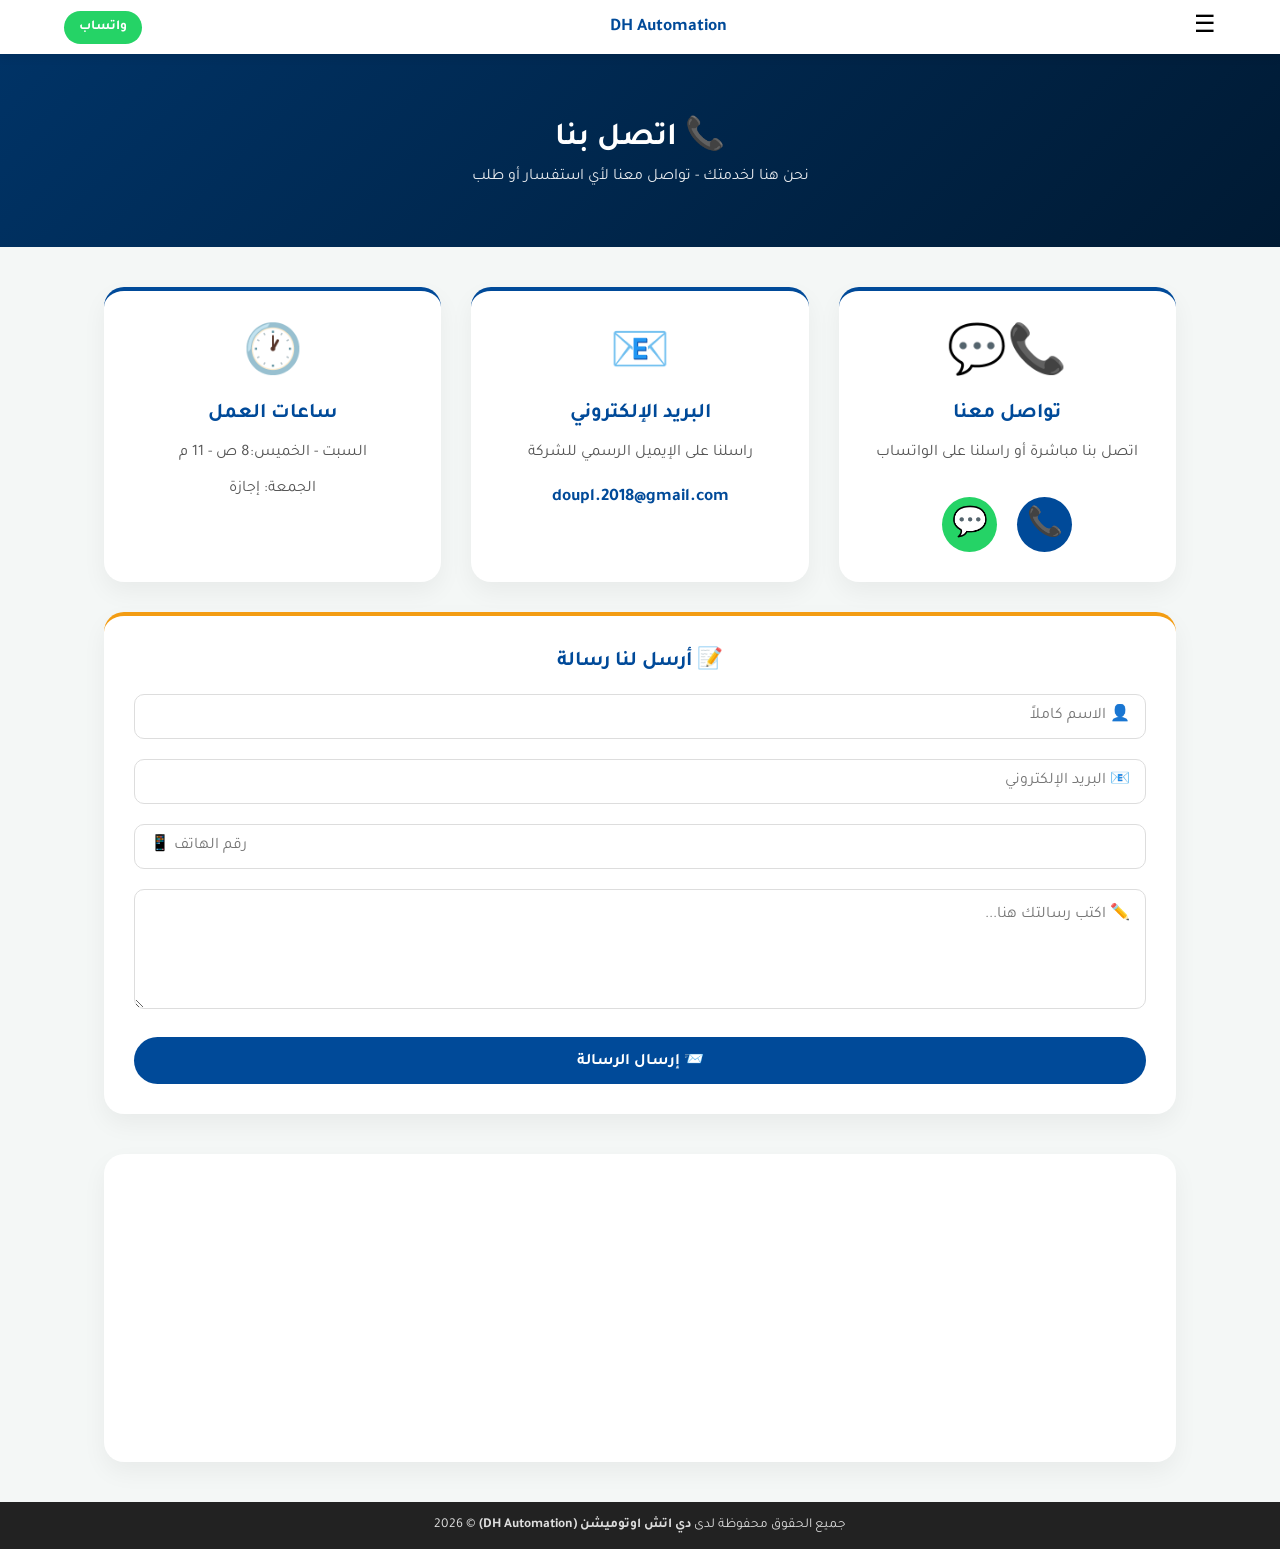
<file: contact.html>
<!DOCTYPE html>
<html lang="ar" dir="rtl">
<head>
    <meta charset="UTF-8">
    <meta name="viewport" content="width=device-width, initial-scale=1.0">
    <title>اتصل بنا - DH Automation</title>
    <link href="https://fonts.googleapis.com/css2?family=Tajawal:wght@400;700&display=swap" rel="stylesheet">
    <style>
        :root {
            --primary: #004a99;
            --accent: #f39c12;
            --whatsapp: #25D366;
            --email: #ea4335;
            --bg: #f4f7f6;
            --white: #ffffff;
            --dark: #222;
        }

        * { box-sizing: border-box; margin: 0; padding: 0; }

        body {
            font-family: 'Tajawal', sans-serif;
            background: var(--bg);
            overflow-x: hidden;
        }

        /* Header */
        header {
            background: var(--white);
            padding: 10px 5%;
            display: flex;
            justify-content: space-between;
            align-items: center;
            box-shadow: 0 2px 10px rgba(0,0,0,0.1);
            position: sticky;
            top: 0;
            z-index: 1000;
        }

        .logo { font-weight: bold; font-size: 1.1rem; color: var(--primary); text-decoration: none; }
        .hamburger-btn { font-size: 24px; cursor: pointer; border: none; background: none; }
        .btn-whatsapp {
            background: var(--whatsapp);
            color: white;
            padding: 8px 15px;
            border-radius: 50px;
            text-decoration: none;
            font-weight: bold;
            font-size: 0.85rem;
        }

        /* Sidebar */
        .sidebar {
            position: fixed;
            right: -260px;
            top: 0;
            width: 260px;
            height: 100%;
            background: var(--primary);
            z-index: 2000;
            padding-top: 60px;
            transition: 0.3s;
        }
        .sidebar.active { right: 0; }
        .sidebar a {
            display: block;
            padding: 15px 25px;
            color: white;
            text-decoration: none;
            border-bottom: 1px solid rgba(255,255,255,0.1);
        }

        /* Hero Section */
        .hero {
            background: linear-gradient(135deg, #003366, #001a33);
            color: white;
            text-align: center;
            padding: 60px 20px;
        }
        .hero h1 { font-size: 2rem; margin-bottom: 10px; }
        .hero p { font-size: 1rem; opacity: 0.9; }

        /* Contact Container */
        .contact-container {
            max-width: 1200px;
            margin: 40px auto;
            padding: 0 5%;
            display: grid;
            grid-template-columns: repeat(auto-fit, minmax(300px, 1fr));
            gap: 30px;
        }

        /* Contact Card */
        .contact-card {
            background: var(--white);
            border-radius: 20px;
            padding: 30px;
            text-align: center;
            box-shadow: 0 10px 25px rgba(0,0,0,0.05);
            transition: transform 0.3s, box-shadow 0.3s;
            border-top: 4px solid var(--primary);
        }
        .contact-card:hover {
            transform: translateY(-5px);
            box-shadow: 0 15px 35px rgba(0,0,0,0.1);
        }
        .contact-icon {
            font-size: 3rem;
            margin-bottom: 15px;
        }
        .contact-card h3 {
            color: var(--primary);
            font-size: 1.3rem;
            margin-bottom: 15px;
        }
        .contact-card p {
            color: #555;
            line-height: 1.6;
            margin-bottom: 10px;
        }
        .contact-card a {
            color: var(--primary);
            text-decoration: none;
            font-weight: bold;
            font-size: 1.1rem;
            display: inline-block;
            margin-top: 10px;
        }
        .contact-card a:hover { color: var(--accent); }

        /* Contact Form */
        .form-card {
            background: var(--white);
            border-radius: 20px;
            padding: 30px;
            box-shadow: 0 10px 25px rgba(0,0,0,0.05);
            border-top: 4px solid var(--accent);
        }
        .form-card h3 {
            color: var(--primary);
            font-size: 1.3rem;
            margin-bottom: 20px;
            text-align: center;
        }
        .form-group {
            margin-bottom: 20px;
        }
        .form-group input,
        .form-group textarea {
            width: 100%;
            padding: 12px 15px;
            border: 1px solid #ddd;
            border-radius: 10px;
            font-family: 'Tajawal';
            font-size: 1rem;
            transition: 0.3s;
        }
        .form-group input:focus,
        .form-group textarea:focus {
            outline: none;
            border-color: var(--primary);
            box-shadow: 0 0 0 3px rgba(0,74,153,0.1);
        }
        .form-group textarea {
            resize: vertical;
            min-height: 120px;
        }
        .submit-btn {
            background: var(--primary);
            color: white;
            border: none;
            padding: 12px 25px;
            border-radius: 50px;
            font-family: 'Tajawal';
            font-size: 1rem;
            font-weight: bold;
            cursor: pointer;
            width: 100%;
            transition: 0.3s;
        }
        .submit-btn:hover {
            background: var(--accent);
            transform: scale(1.02);
        }

        /* Map Section */
        .map-section {
            max-width: 1200px;
            margin: 0 auto 40px;
            padding: 0 5%;
        }
        .map-card {
            background: var(--white);
            border-radius: 20px;
            overflow: hidden;
            box-shadow: 0 10px 25px rgba(0,0,0,0.05);
        }
        .map-card iframe {
            width: 100%;
            height: 300px;
            border: none;
        }

        footer {
            background: var(--dark);
            color: #ddd;
            text-align: center;
            padding: 15px;
            font-size: 0.85rem;
            margin-top: 40px;
        }

        @media (max-width: 768px) {
            .hero h1 { font-size: 1.5rem; }
            .contact-container { gap: 20px; }
        }
    </style>
</head>
<body>

    <header>
        <div class="hamburger-btn" onclick="toggleSidebar()">☰</div>
        <a href="index.html" class="logo">DH Automation</a>
        <a href="https://wa.me/201114394767?text=أهلاً%20مساعد%20المهندس" class="btn-whatsapp">واتساب</a>
    </header>

    <nav class="sidebar" id="sidebar">
        <a href="index.html" onclick="toggleSidebar()">🏠 الرئيسية</a>
        <a href="shop.html" onclick="toggleSidebar()">🛒 سوق مساعد المهندس</a>
        <a href="solutions.html" onclick="toggleSidebar()">⚙️ الحلول الصناعية</a>
        <a href="projects.html" onclick="toggleSidebar()">🏗️ أعمالنا</a>
        <a href="services.html" onclick="toggleSidebar()">🛠️ خدماتنا</a>
        <a href="contact.html" onclick="toggleSidebar()">📞 اتصل بنا</a>
    </nav>

    <section class="hero">
        <h1>📞 اتصل بنا</h1>
        <p>نحن هنا لخدمتك - تواصل معنا لأي استفسار أو طلب</p>
    </section>

    <div class="contact-container">
<!-- بطاقة التواصل (أيقونات فقط) -->
<div class="contact-card">
    <div class="contact-icon">📞💬</div>
    <h3>تواصل معنا</h3>
    <p>اتصل بنا مباشرة أو راسلنا على الواتساب</p>
    <div style="display: flex; gap: 20px; justify-content: center; margin-top: 20px;">
        <a href="tel:+201114394767" style="background: #004a99; color: white; width: 55px; height: 55px; border-radius: 50%; display: flex; align-items: center; justify-content: center; text-decoration: none; font-size: 1.8rem; transition: 0.3s;">
            📞
        </a>
        <a href="https://wa.me/201114394767?text=أهلاً%20مساعد%20المهندس" target="_blank" style="background: #25D366; color: white; width: 55px; height: 55px; border-radius: 50%; display: flex; align-items: center; justify-content: center; text-decoration: none; font-size: 1.8rem; transition: 0.3s;">
            💬
        </a>
    </div>
</div>

        <!-- بطاقة البريد الإلكتروني -->
        <div class="contact-card">
            <div class="contact-icon">📧</div>
            <h3>البريد الإلكتروني</h3>
            <p>راسلنا على الإيميل الرسمي للشركة</p>
            <a href="mailto:doupl.2018@gmail.com">doupl.2018@gmail.com</a>
        </div>

        <!-- بطاقة ساعات العمل -->
        <div class="contact-card">
            <div class="contact-icon">🕐</div>
            <h3>ساعات العمل</h3>
            <p>السبت - الخميس:8 ص - 11 م</p>
            <p>الجمعة: إجازة</p>
        </div>
    </div>

    <!-- نموذج المراسلة -->
    <div class="contact-container" style="margin-top: -10px;">
        <div class="form-card">
            <h3>📝 أرسل لنا رسالة</h3>
            <form action="https://formsubmit.co/doupl.2018@gmail.com" method="POST">
                <input type="hidden" name="_subject" value="رسالة جديدة من موقع مساعد المهندس">
                <input type="hidden" name="_replyto" value="%36">
                <input type="hidden" name="_captcha" value="false">
                <input type="hidden" name="_next" value="thankyou.html">
                
                <div class="form-group">
                    <input type="text" name="name" placeholder="👤 الاسم كاملاً" required>
                </div>
                <div class="form-group">
                    <input type="email" name="email" placeholder="📧 البريد الإلكتروني" required>
                </div>
                <div class="form-group">
                    <input type="tel" name="phone" placeholder="📱 رقم الهاتف">
                </div>
                <div class="form-group">
                    <textarea name="message" placeholder="✏️ اكتب رسالتك هنا..." required></textarea>
                </div>
                <button type="submit" class="submit-btn">📨 إرسال الرسالة</button>
            </form>
        </div>
    </div>

<!-- خريطة الموقع - الإحداثيات الجديدة -->
<div class="map-section">
    <div class="map-card">
        <iframe 
            src="https://www.google.com/maps?q=30.15934035899696,31.377021339201505&z=15&output=embed"
            width="100%" 
            height="300" 
            style="border:0;" 
            allowfullscreen="" 
            loading="lazy">
        </iframe>
    </div>
</div>

    <footer>
        جميع الحقوق محفوظة لدى <b>دي اتش اوتوميشن (DH Automation)</b> &copy; 2026
    </footer>

    <script>
        function toggleSidebar() {
            document.getElementById('sidebar').classList.toggle('active');
        }

        // إغلاق القائمة الجانبية عند الضغط في أي مكان على الصفحة (للموبايل)
        document.addEventListener('click', function(e) {
            const sidebar = document.getElementById('sidebar');
            const hamburger = document.querySelector('.hamburger-btn');
            if(sidebar.classList.contains('active') && !sidebar.contains(e.target) && !hamburger.contains(e.target)) {
                sidebar.classList.remove('active');
            }
        });
    </script>
</body>
</html>
</file>
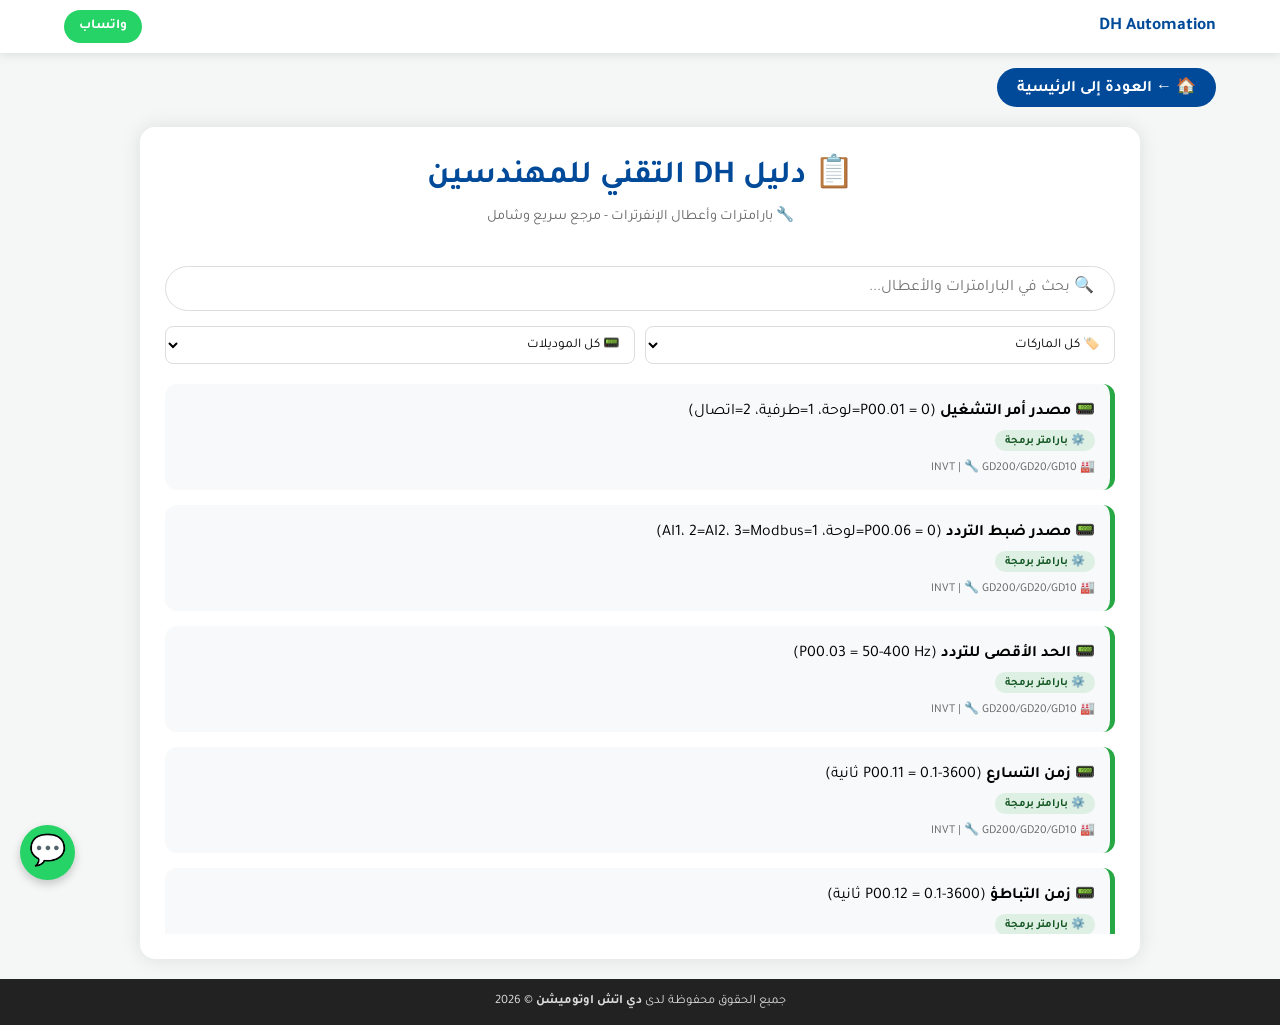
<file: edit_inverters.html>
<!DOCTYPE html>
            <html lang="ar" dir="rtl">
            <head>
                <meta charset="UTF-8">
                <meta name="viewport" content="width=device-width, initial-scale=1.0">
                <title>دليل DH التقني - العميل</title>
                <link href="https://fonts.googleapis.com/css2?family=Tajawal:wght@400;700&display=swap" rel="stylesheet">
                <style>
                    :root {
                        --primary: #004a99;
                        --accent: #f39c12;
                        --whatsapp: #25D366;
                        --bg: #f4f7f6;
                        --white: #ffffff;
                    }
                    * { box-sizing: border-box; }
                    body { 
                        font-family: 'Tajawal', sans-serif; 
                        background: var(--bg); 
                        margin: 0;
                        padding: 0;
                    }
                    
                    header {
                        background: var(--white);
                        padding: 10px 5%;
                        display: flex;
                        justify-content: space-between;
                        align-items: center;
                        box-shadow: 0 2px 10px rgba(0,0,0,0.1);
                        position: sticky;
                        top: 0;
                        z-index: 1000;
                    }
                    .logo { font-weight: bold; font-size: 1.1rem; color: var(--primary); text-decoration: none; }
                    .btn-whatsapp {
                        background: var(--whatsapp);
                        color: white;
                        padding: 8px 15px;
                        border-radius: 50px;
                        text-decoration: none;
                        font-weight: bold;
                        font-size: 0.85rem;
                    }
                    
                    .back-home {
                        display: inline-flex;
                        align-items: center;
                        gap: 8px;
                        background: var(--primary);
                        color: white;
                        padding: 8px 20px;
                        border-radius: 50px;
                        text-decoration: none;
                        font-weight: bold;
                        margin: 15px 5% 0;
                        transition: 0.3s;
                    }
                    .back-home:hover {
                        background: var(--accent);
                        transform: translateX(-5px);
                    }
                    
                    .container { 
                        max-width: 1000px; 
                        margin: 20px auto; 
                        background: var(--white); 
                        border-radius: 15px; 
                        padding: 25px; 
                        box-shadow: 0 0 20px rgba(0,0,0,0.1); 
                    }
                    
                    h1 { 
                        color: var(--primary); 
                        text-align: center; 
                        margin: 0 0 10px 0;
                    }
                    .subtitle {
                        text-align: center;
                        color: #666;
                        margin-bottom: 25px;
                        font-size: 0.9rem;
                    }
                    
                    .search-box { 
                        width: 100%; 
                        padding: 12px 20px; 
                        margin: 15px 0; 
                        border-radius: 50px; 
                        border: 1px solid #ddd;
                        font-family: 'Tajawal';
                        font-size: 1rem;
                    }
                    .search-box:focus { outline: none; border-color: var(--primary); }
                    
                    .filters {
                        display: flex;
                        gap: 10px;
                        margin-bottom: 20px;
                        flex-wrap: wrap;
                    }
                    .filters select { 
                        flex: 1; 
                        padding: 10px; 
                        border-radius: 8px; 
                        border: 1px solid #ddd;
                        font-family: 'Tajawal';
                        background: white;
                    }
                    
                    .results-container {
                        max-height: 550px;
                        overflow-y: auto;
                    }
                    
                    .card {
                        background: #f8f9fa;
                        border-right: 5px solid var(--primary);
                        padding: 15px;
                        margin-bottom: 15px;
                        border-radius: 12px;
                        transition: transform 0.2s;
                    }
                    .card:hover { transform: translateX(-5px); }
                    .param { border-right-color: #28a745; }
                    .error { border-right-color: var(--accent); }
                    
                    .badge {
                        display: inline-block;
                        padding: 3px 10px;
                        border-radius: 20px;
                        font-size: 0.7rem;
                        font-weight: bold;
                        margin-top: 8px;
                    }
                    .badge-param { background: #28a74520; color: #155724; }
                    .badge-error { background: #f39c1220; color: #856404; }
                    
                    .brand-model {
                        color: #666;
                        font-size: 0.75rem;
                        margin-top: 8px;
                    }
                    
                    .no-results {
                        text-align: center;
                        padding: 40px;
                        color: #666;
                    }
                    
                    footer {
                        background: #222;
                        color: #ddd;
                        text-align: center;
                        padding: 15px;
                        font-size: 0.8rem;
                        margin-top: 20px;
                    }
                    
                    .whatsapp-float {
                        position: fixed;
                        bottom: 20px;
                        left: 20px;
                        background: var(--whatsapp);
                        color: white;
                        width: 55px;
                        height: 55px;
                        border-radius: 50%;
                        display: flex;
                        align-items: center;
                        justify-content: center;
                        text-decoration: none;
                        font-size: 30px;
                        box-shadow: 0 4px 10px rgba(0,0,0,0.2);
                        transition: 0.3s;
                        z-index: 100;
                    }
                    .whatsapp-float:hover {
                        transform: scale(1.1);
                    }
                </style>
            </head>
            <body>
                <header>
                    <a href="index.html" class="logo">DH Automation</a>
                    <a href="https://wa.me/201114394767?text=أهلاً مهندس" class="btn-whatsapp">واتساب</a>
                </header>
                
                <a href="index.html" class="back-home">🏠 ← العودة إلى الرئيسية</a>
                
                <div class="container">
                    <h1>📋 دليل DH التقني للمهندسين</h1>
                    <div class="subtitle">🔧 بارامترات وأعطال الإنفرترات - مرجع سريع وشامل</div>
                    
                    <input type="text" id="search" class="search-box" placeholder="🔍 بحث في البارامترات والأعطال..." onkeyup="filterData()">
                    
                    <div class="filters">
                        <select id="brandFilter" onchange="filterData()">
                            <option value="all">🏷️ كل الماركات</option>
                        </select>
                        <select id="modelFilter" onchange="filterData()">
                            <option value="all">📟 كل الموديلات</option>
                        </select>
                    </div>
                    
                    <div class="results-container" id="results"></div>
                </div>
                
                <footer>
                    جميع الحقوق محفوظة لدى <b>دي اتش اوتوميشن</b> &copy; 2026
                </footer>
                
                <a href="https://wa.me/201114394767?text=أهلاً مهندس" class="whatsapp-float" target="_blank">💬</a>
                
                <script>
                    const data = {
                        params: [{"type":"param","brand":"INVT","model":"GD200/GD20/GD10","req":"مصدر أمر التشغيل","code":"P00.01","val":"0=لوحة، 1=طرفية، 2=اتصال","date":"2026-01-01T00:00:00.000Z"},{"type":"param","brand":"INVT","model":"GD200/GD20/GD10","req":"مصدر ضبط التردد","code":"P00.06","val":"0=لوحة، 1=AI1، 2=AI2، 3=Modbus","date":"2026-01-01T00:00:00.000Z"},{"type":"param","brand":"INVT","model":"GD200/GD20/GD10","req":"الحد الأقصى للتردد","code":"P00.03","val":"50-400 Hz","date":"2026-01-01T00:00:00.000Z"},{"type":"param","brand":"INVT","model":"GD200/GD20/GD10","req":"زمن التسارع","code":"P00.11","val":"0.1-3600 ثانية","date":"2026-01-01T00:00:00.000Z"},{"type":"param","brand":"INVT","model":"GD200/GD20/GD10","req":"زمن التباطؤ","code":"P00.12","val":"0.1-3600 ثانية","date":"2026-01-01T00:00:00.000Z"},{"type":"param","brand":"INVT","model":"GD200/GD20/GD10","req":"إعادة ضبط المصنع","code":"P00.18","val":"1=إعادة ضبط","date":"2026-01-01T00:00:00.000Z"},{"type":"param","brand":"INVT","model":"GD200A","req":"نوع التحكم","code":"P00.00","val":"0=V/F، 1=SVC","date":"2026-01-01T00:00:00.000Z"},{"type":"param","brand":"INVT","model":"GD200A","req":"قدرة المحرك","code":"P02.01","val":"حسب قدرة المحرك","date":"2026-01-01T00:00:00.000Z"},{"type":"param","brand":"INVT","model":"GD300/GD350","req":"معامل التخميد","code":"P03.05","val":"0-100%","date":"2026-01-01T00:00:00.000Z"},{"type":"param","brand":"INVT","model":"CHV100","req":"تحكم متجه FOC","code":"P0.17","val":"2=FOC","date":"2026-01-01T00:00:00.000Z"},{"type":"param","brand":"LS Electric","model":"S100/C100","req":"مصدر أمر التشغيل","code":"DR.01","val":"0=لوحة، 1=طرفية، 2=اتصال","date":"2026-01-01T00:00:00.000Z"},{"type":"param","brand":"LS Electric","model":"S100/C100","req":"التردد المرجعي","code":"DR.02","val":"0-400 Hz","date":"2026-01-01T00:00:00.000Z"},{"type":"param","brand":"LS Electric","model":"S100/C100","req":"زمن التسارع","code":"ACC.01","val":"0.1-3600 ثانية","date":"2026-01-01T00:00:00.000Z"},{"type":"param","brand":"LS Electric","model":"S100/C100","req":"زمن التباطؤ","code":"DEC.01","val":"0.1-3600 ثانية","date":"2026-01-01T00:00:00.000Z"},{"type":"param","brand":"LS Electric","model":"H100","req":"نوع التحكم","code":"Pd.01","val":"0=V/F، 1=SVC، 2=FOC","date":"2026-01-01T00:00:00.000Z"},{"type":"param","brand":"Mitsubishi","model":"D700","req":"مصدر أمر التشغيل","code":"Pr.79","val":"0=لوحة، 1=طرفية، 2=اتصال","date":"2026-01-01T00:00:00.000Z"},{"type":"param","brand":"Mitsubishi","model":"D700","req":"التردد الأقصى","code":"Pr.1","val":"0-400 Hz","date":"2026-01-01T00:00:00.000Z"},{"type":"param","brand":"Mitsubishi","model":"D700","req":"زمن التسارع/التباطؤ","code":"Pr.7/Pr.8","val":"0-3600 ثانية","date":"2026-01-01T00:00:00.000Z"},{"type":"param","brand":"Mitsubishi","model":"E800","req":"اتصال Ethernet","code":"Pr.1436","val":"إعدادات IP","date":"2026-01-01T00:00:00.000Z"},{"type":"param","brand":"Schneider","model":"ATV12","req":"مصدر الأمر","code":"FUn","val":"L1=لوحة، L2=طرفية","date":"2026-01-01T00:00:00.000Z"},{"type":"param","brand":"Schneider","model":"ATV12","req":"التردد المرجعي","code":"Fr1","val":"0-400 Hz","date":"2026-01-01T00:00:00.000Z"},{"type":"param","brand":"Schneider","model":"ATV12","req":"زمن التسارع","code":"ACC","val":"0.1-3600 ثانية","date":"2026-01-01T00:00:00.000Z"},{"type":"param","brand":"Schneider","model":"ATV320","req":"تحكم متجه","code":"Ctl","val":"0=V/F، 1=SVC","date":"2026-01-01T00:00:00.000Z"},{"type":"param","brand":"Siemens","model":"V20","req":"مصدر الأمر","code":"P0700","val":"0=لوحة، 1=طرفية، 2=اتصال","date":"2026-01-01T00:00:00.000Z"},{"type":"param","brand":"Siemens","model":"V20","req":"التردد المرجعي","code":"P1000","val":"0=لوحة، 1=AI، 2=Modbus","date":"2026-01-01T00:00:00.000Z"},{"type":"param","brand":"Siemens","model":"V20","req":"الحد الأقصى للتردد","code":"P1082","val":"0-400 Hz","date":"2026-01-01T00:00:00.000Z"},{"type":"param","brand":"Siemens","model":"V20","req":"زمن التسارع","code":"P1120","val":"0-650 ثانية","date":"2026-01-01T00:00:00.000Z"},{"type":"param","brand":"Siemens","model":"G120/G120C","req":"إعدادات الأمان","code":"P9601","val":"تفعيل Safe Torque Off","date":"2026-01-01T00:00:00.000Z"},{"type":"param","brand":"ABB","model":"ACS150/ACS350","req":"مصدر الأمر","code":"1102","val":"0=لوحة، 1=طرفية","date":"2026-01-01T00:00:00.000Z"},{"type":"param","brand":"ABB","model":"ACS150/ACS350","req":"التردد المرجعي","code":"1103","val":"0=لوحة، 1=AI1، 2=AI2","date":"2026-01-01T00:00:00.000Z"},{"type":"param","brand":"ABB","model":"ACS150/ACS350","req":"التردد الأقصى","code":"2008","val":"0-400 Hz","date":"2026-01-01T00:00:00.000Z"},{"type":"param","brand":"ABB","model":"ACS150/ACS350","req":"زمن التسارع","code":"2202","val":"0-1800 ثانية","date":"2026-01-01T00:00:00.000Z"},{"type":"param","brand":"ABB","model":"ACS880","req":"تحكم متجه مباشر DTC","code":"99.04","val":"تفعيل DTC","date":"2026-01-01T00:00:00.000Z"},{"type":"param","brand":"Danfoss","model":"FC51/FC101","req":"مصدر الأمر","code":"3-02","val":"0=لوحة، 1=طرفية، 2=اتصال","date":"2026-01-01T00:00:00.000Z"},{"type":"param","brand":"Danfoss","model":"FC51/FC101","req":"التردد المرجعي","code":"3-15","val":"0-400 Hz","date":"2026-01-01T00:00:00.000Z"},{"type":"param","brand":"Danfoss","model":"FC51/FC101","req":"زمن التسارع","code":"3-41","val":"0.1-3600 ثانية","date":"2026-01-01T00:00:00.000Z"},{"type":"param","brand":"Danfoss","model":"FC302","req":"تحكم متجه","code":"1-01","val":"0=V/F، 1=FOC","date":"2026-01-01T00:00:00.000Z"},{"type":"param","brand":"Delta","model":"VFD-E","req":"مصدر الأمر","code":"P00.01","val":"0=لوحة، 1=طرفية","date":"2026-01-01T00:00:00.000Z"},{"type":"param","brand":"Delta","model":"VFD-E","req":"التردد المرجعي","code":"P00.10","val":"0-400 Hz","date":"2026-01-01T00:00:00.000Z"},{"type":"param","brand":"Delta","model":"VFD-E","req":"زمن التسارع","code":"P01.12","val":"0.1-600 ثانية","date":"2026-01-01T00:00:00.000Z"},{"type":"param","brand":"Delta","model":"VFD-C2000","req":"تحكم متجه","code":"P00.11","val":"0=V/F، 1=SVC","date":"2026-01-01T00:00:00.000Z"}],
                        errors: [{"type":"error","brand":"INVT","model":"GD200/GD20/GD10","eCode":"OC1/OC2/OC3","eName":"تيار زائد","eSolve":"زيادة زمن التسارع/التباطؤ، فحص الحمل","date":"2026-01-01T00:00:00.000Z"},{"type":"error","brand":"INVT","model":"GD200/GD20/GD10","eCode":"OV1/OV2/OV3","eName":"جهد زائد","eSolve":"زيادة زمن التباطؤ، إضافة مقاومة فرملة","date":"2026-01-01T00:00:00.000Z"},{"type":"error","brand":"INVT","model":"GD200/GD20/GD10","eCode":"OL1/OL2","eName":"حمل زائد","eSolve":"فحص قدرة المحرك/الإنفرتر، تقليل الحمل","date":"2026-01-01T00:00:00.000Z"},{"type":"error","brand":"INVT","model":"GD200/GD20/GD10","eCode":"OH1/OH2","eName":"حرارة زائدة","eSolve":"تنظيف المراوح، تحسين التهوية","date":"2026-01-01T00:00:00.000Z"},{"type":"error","brand":"LS Electric","model":"S100/C100","eCode":"OC/OV","eName":"تيار/جهد زائد","eSolve":"زيادة زمن التسارع/التباطؤ","date":"2026-01-01T00:00:00.000Z"},{"type":"error","brand":"LS Electric","model":"S100/C100","eCode":"OL","eName":"حمل زائد","eSolve":"فحص الحمل والمحرك","date":"2026-01-01T00:00:00.000Z"},{"type":"error","brand":"Mitsubishi","model":"D700","eCode":"E.OC1/E.OC2/E.OC3","eName":"تيار زائد","eSolve":"زيادة زمن التسارع/التباطؤ، فحص الحمل","date":"2026-01-01T00:00:00.000Z"},{"type":"error","brand":"Mitsubishi","model":"D700","eCode":"E.OV1/E.OV2/E.OV3","eName":"جهد زائد","eSolve":"زيادة زمن التباطؤ، إضافة مقاومة فرملة","date":"2026-01-01T00:00:00.000Z"},{"type":"error","brand":"Mitsubishi","model":"D700","eCode":"E.THM/E.THT","eName":"حمل زائد","eSolve":"فحص قدرة المحرك، تقليل الحمل","date":"2026-01-01T00:00:00.000Z"},{"type":"error","brand":"Schneider","model":"ATV12","eCode":"OCF/OCB","eName":"تيار زائد","eSolve":"زيادة زمن التسارع، فحص المحرك","date":"2026-01-01T00:00:00.000Z"},{"type":"error","brand":"Schneider","model":"ATV12","eCode":"OBF","eName":"جهد زائد","eSolve":"فحص جهد الدخل، زيادة زمن التباطؤ","date":"2026-01-01T00:00:00.000Z"},{"type":"error","brand":"Siemens","model":"V20","eCode":"F0001/F0002","eName":"تيار زائد","eSolve":"زيادة زمن التسارع P1120، فحص الحمل","date":"2026-01-01T00:00:00.000Z"},{"type":"error","brand":"Siemens","model":"V20","eCode":"F0003","eName":"جهد زائد","eSolve":"زيادة زمن التباطؤ P1121، إضافة مقاومة فرملة","date":"2026-01-01T00:00:00.000Z"},{"type":"error","brand":"Siemens","model":"V20","eCode":"F0004","eName":"حرارة زائدة","eSolve":"تنظيف المراوح، تحسين التهوية","date":"2026-01-01T00:00:00.000Z"},{"type":"error","brand":"ABB","model":"ACS150/ACS350","eCode":"OVERLOAD","eName":"حمل زائد","eSolve":"فحص الحمل، تعديل البارامترات 2202 و 2203","date":"2026-01-01T00:00:00.000Z"},{"type":"error","brand":"ABB","model":"ACS150/ACS350","eCode":"OVER VOLTAGE","eName":"جهد زائد","eSolve":"زيادة زمن التباطؤ 2203","date":"2026-01-01T00:00:00.000Z"},{"type":"error","brand":"Danfoss","model":"FC51/FC101","eCode":"ALARM 7","eName":"جهد زائد","eSolve":"زيادة زمن التباطؤ 3-42","date":"2026-01-01T00:00:00.000Z"},{"type":"error","brand":"Danfoss","model":"FC51/FC101","eCode":"ALARM 8","eName":"تيار زائد","eSolve":"زيادة زمن التسارع 3-41","date":"2026-01-01T00:00:00.000Z"},{"type":"error","brand":"Delta","model":"VFD-E","eCode":"OCC/Ocd","eName":"تيار زائد","eSolve":"زيادة زمن التسارع P01.12","date":"2026-01-01T00:00:00.000Z"},{"type":"error","brand":"Delta","model":"VFD-E","eCode":"OL","eName":"حمل زائد","eSolve":"فحص قدرة المحرك والإنفرتر","date":"2026-01-01T00:00:00.000Z"}]
                    };
                    
                    const brands = [...new Set([...data.params.map(p=>p.brand), ...data.errors.map(e=>e.brand)])];
                    
                    function escapeHtml(text) {
                        if(!text) return '';
                        return text.replace(/[&<>]/g, function(m) {
                            if(m === '&') return '&amp;';
                            if(m === '<') return '&lt;';
                            if(m === '>') return '&gt;';
                            return m;
                        });
                    }
                    
                    function populateFilters(){
                        let brandSelect = document.getElementById('brandFilter');
                        brandSelect.innerHTML = '<option value="all">🏷️ كل الماركات</option>' + brands.map(b=>'<option value="'+b+'">'+b+'</option>').join('');
                        filterData();
                    }
                    
                    function filterData(){
                        let brand = document.getElementById('brandFilter').value;
                        let model = document.getElementById('modelFilter').value;
                        let search = document.getElementById('search').value.toLowerCase();
                        let items = [...data.params, ...data.errors];
                        
                        if(brand !== 'all') items = items.filter(i=>i.brand === brand);
                        if(model !== 'all') items = items.filter(i=>i.model === model);
                        if(search) items = items.filter(i=>JSON.stringify(i).toLowerCase().includes(search));
                        
                        let models = [...new Set(items.map(i=>i.model))];
                        let modelSelect = document.getElementById('modelFilter');
                        modelSelect.innerHTML = '<option value="all">📟 كل الموديلات</option>' + models.map(m=>'<option value="'+m+'">'+m+'</option>').join('');
                        
                        let container = document.getElementById('results');
                        if(items.length===0){ 
                            container.innerHTML='<div class="no-results">❌ لا توجد نتائج تطابق بحثك</div>'; 
                            return; 
                        }
                        container.innerHTML = items.map(item=>{
                            if(item.type==='param'){
                                return '<div class="card param">' +
                                    '<div><strong>📟 ' + escapeHtml(item.req) + '</strong> (' + escapeHtml(item.code) + ' = ' + escapeHtml(item.val) + ')</div>' +
                                    '<div class="badge badge-param">⚙️ بارامتر برمجة</div>' +
                                    '<div class="brand-model">🏭 ' + escapeHtml(item.brand) + ' | 🔧 ' + escapeHtml(item.model) + '</div>' +
                                    '</div>';
                            } else {
                                return '<div class="card error">' +
                                    '<div><strong>⚠️ ' + escapeHtml(item.eCode) + ' - ' + escapeHtml(item.eName) + '</strong></div>' +
                                    '<div style="margin-top:8px">🔧 ' + escapeHtml(item.eSolve) + '</div>' +
                                    '<div class="badge badge-error">⚠️ عطل فني</div>' +
                                    '<div class="brand-model">🏭 ' + escapeHtml(item.brand) + ' | 🔧 ' + escapeHtml(item.model) + '</div>' +
                                    '</div>';
                            }
                        }).join('');
                    }
                    
                    populateFilters();
                </script>
            </body>
            </html>
</file>
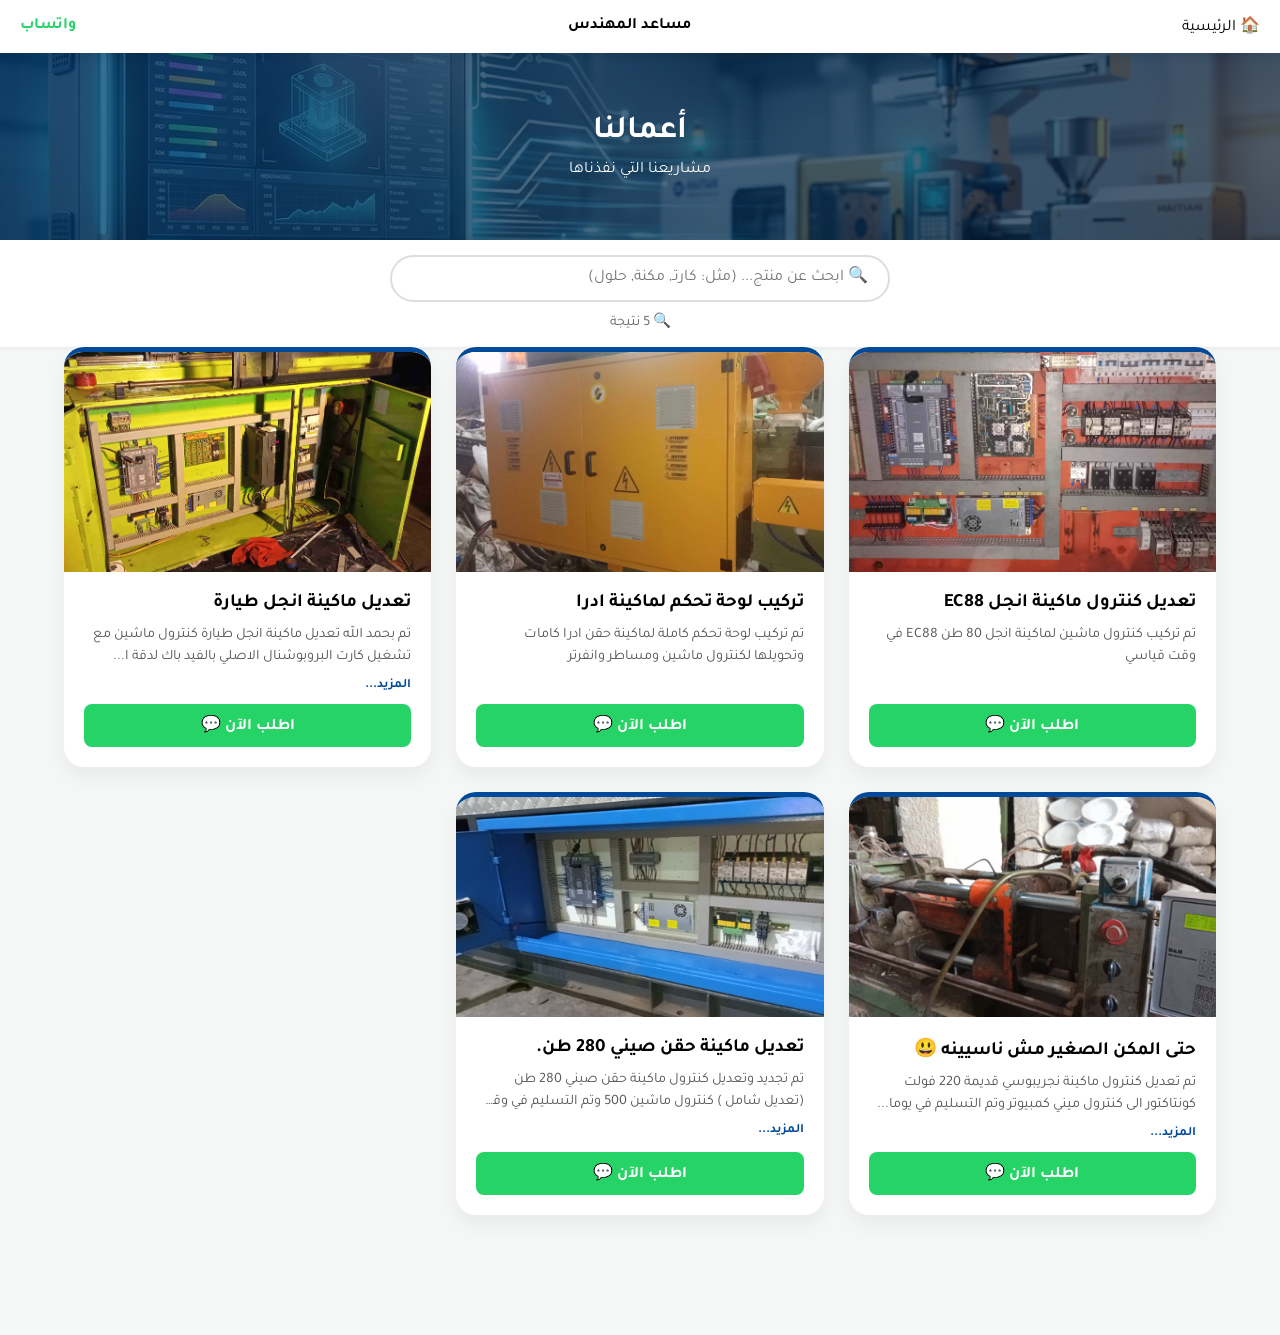
<file: projects.html>
<!DOCTYPE html>
        <html lang="ar" dir="rtl">
        <head>
            <meta charset="UTF-8">
            <meta name="viewport" content="width=device-width, initial-scale=1.0">
            <title>أعمالنا</title>
            <link href="https://fonts.googleapis.com/css2?family=Tajawal:wght@400;700&display=swap" rel="stylesheet">
            <style>
                :root { --p: #004a99; --wa: #25D366; --d: #d63031; }
                * { margin: 0; padding: 0; box-sizing: border-box; }
                body { font-family: 'Tajawal', sans-serif; background: #f4f7f6; padding-bottom: 120px; }
                .hero { position: relative; text-align: center; padding: 60px 20px; background: linear-gradient(135deg, #003366, #001a33); color: #fff; overflow: hidden; }
                .hero-bg { position: absolute; top: 0; left: 0; width: 100%; height: 100%; object-fit: cover; opacity: 0.3; }
                .hero-content { position: relative; z-index: 2; }
                .hero h1 { font-size: 2rem; margin-bottom: 10px; }
                header { background: #fff; padding: 15px 20px; display: flex; justify-content: space-between; align-items: center; box-shadow: 0 2px 10px rgba(0,0,0,0.1); position: sticky; top: 0; z-index: 100; }
                .search-section { background: white; padding: 15px 5%; box-shadow: 0 2px 5px rgba(0,0,0,0.05); }
                .search-box { display: flex; gap: 10px; max-width: 500px; margin: 0 auto; }
                .search-box input { flex: 1; padding: 12px 20px; border: 2px solid #ddd; border-radius: 50px; font-size: 1rem; font-family: 'Tajawal'; }
                .search-box input:focus { border-color: var(--p); outline: none; }
                .search-result { text-align: center; margin-top: 10px; color: #666; font-size: 0.9rem; }
                .categories-tabs { display: flex; flex-wrap: wrap; gap: 10px; justify-content: center; margin: 20px 5% 0; }
                .cat-tab { background: #eee; border: none; padding: 8px 20px; border-radius: 50px; font-family: 'Tajawal'; font-size: 0.9rem; cursor: pointer; transition: 0.3s; }
                .cat-tab.active, .cat-tab:hover { background: var(--p); color: white; }
                mark { background: #ffeb3b; padding: 0 3px; border-radius: 3px; color: #333; }
                .category-section { margin-bottom: 30px; }
                .grid { display: grid; grid-template-columns: repeat(auto-fill, minmax(300px, 1fr)); gap: 25px; padding: 0 5%; max-width: 1400px; margin: 0 auto; }
                .card { background: #fff; border-radius: 20px; overflow: hidden; box-shadow: 0 10px 20px rgba(0,0,0,0.05); display: flex; flex-direction: column; transition: transform 0.2s; border-top: 5px solid var(--p); }
                .card:hover { transform: translateY(-5px); }
                .gallery { display: flex; overflow-x: auto; height: 220px; scrollbar-width: thin; background: #f8f9fa; gap: 2px; }
                .gallery img { height: 100%; width: auto; min-width: 100%; object-fit: cover; cursor: pointer; }
                .no-img { display: flex; align-items: center; justify-content: center; width: 100%; color: #999; }
                .info { padding: 20px; flex-grow: 1; display: flex; flex-direction: column; gap: 10px; }
                .price { color: var(--p); font-weight: bold; font-size: 1.4rem; }
                .desc-text { color: #555; font-size: 0.9rem; line-height: 1.5; }
                .desc-text.short { display: -webkit-box; -webkit-line-clamp: 2; -webkit-box-orient: vertical; overflow: hidden; }
                .more { color: var(--p); cursor: pointer; font-weight: bold; font-size: 0.8rem; }
                .floating-bar { position: fixed; bottom: 20px; left: 50%; transform: translateX(-50%); width: 90%; max-width: 500px; display: none; gap: 10px; z-index: 1000; }
                .cart-btn { flex: 1; background: var(--p); color: #fff; padding: 15px 20px; border-radius: 50px; display: flex; justify-content: space-between; align-items: center; cursor: pointer; box-shadow: 0 8px 25px rgba(0,0,0,0.15); border: none; font-family: 'Tajawal'; }
                .clear-btn { background: var(--d); color: #fff; width: 50px; height: 50px; border-radius: 50%; display: flex; align-items: center; justify-content: center; cursor: pointer; border: none; font-size: 1.4rem; }
                #zM { display: none; position: fixed; top: 0; left: 0; width: 100%; height: 100%; background: rgba(0,0,0,0.9); z-index: 10000; justify-content: center; align-items: center; cursor: pointer; }
                @media (max-width: 768px) { .grid { padding: 20px; } .hero h1 { font-size: 1.4rem; } .categories-tabs { gap: 5px; } .cat-tab { padding: 6px 12px; font-size: 0.8rem; } }
            </style>
        </head>
        <body>
            <header>
                <div onclick="history.back()" style="cursor:pointer;">🏠 الرئيسية</div>
                <div style="font-weight:bold;">مساعد المهندس</div>
                <a href="https://wa.me/201114394767" style="color:var(--wa);text-decoration:none;font-weight:bold" target="_blank">واتساب</a>
            </header>
            <section class="hero">
                <img src="03.jpg" class="hero-bg" onerror="this.style.display='none'">
                <div class="hero-content">
                    <h1>أعمالنا</h1>
                    <p>مشاريعنا التي نفذناها </p>
                </div>
            </section>
            <div class="search-section">
                <div class="search-box">
                    <input type="text" id="searchInput" placeholder="🔍 ابحث عن منتج... (مثل: كارتـ, مكنة, حلول)">
                </div>
                <div id="searchResult" class="search-result"></div>
            </div>
            
            <main>
                <div class="grid"><div class="card product-item" data-title="تعديل كنترول ماكينة انجل EC88" data-desc="تم تركيب كنترول ماشين لماكينة انجل 80 طن EC88 في وقت قياسي " data-cat="all">
                        <div class="gallery"><img src="projects_images/IMG20220317153540.jpg" alt="تعديل كنترول ماكينة انجل EC88" onclick="openZoom(this.src)" onerror="this.src='https://placehold.co/600x400?text=Missing'"><img src="projects_images/IMG20220317153630.jpg" alt="تعديل كنترول ماكينة انجل EC88" onclick="openZoom(this.src)" onerror="this.src='https://placehold.co/600x400?text=Missing'"></div>
                        <div class="info">
                            <h3 class="product-title">تعديل كنترول ماكينة انجل EC88</h3>
                            
                            <p class="desc-text">تم تركيب كنترول ماشين لماكينة انجل 80 طن EC88 في وقت قياسي </p>
                            <a href="https://wa.me/201114394767?text=استفسار عن: %D8%AA%D8%B9%D8%AF%D9%8A%D9%84%20%D9%83%D9%86%D8%AA%D8%B1%D9%88%D9%84%20%D9%85%D8%A7%D9%83%D9%8A%D9%86%D8%A9%20%D8%A7%D9%86%D8%AC%D9%84%20EC88" style="background:var(--wa);color:#fff;text-align:center;padding:10px;border-radius:8px;text-decoration:none;font-weight:bold;margin-top:auto;">اطلب الآن 💬</a>
                        </div>
                    </div><div class="card product-item" data-title="تركيب لوحة تحكم لماكينة ادرا" data-desc="تم تركيب لوحة تحكم كاملة لماكينة حقن ادرا كامات وتحويلها لكنترول ماشين ومساطر وانفرتر " data-cat="all">
                        <div class="gallery"><img src="projects_images/IMG20220310195922.jpg" alt="تركيب لوحة تحكم لماكينة ادرا" onclick="openZoom(this.src)" onerror="this.src='https://placehold.co/600x400?text=Missing'"><img src="projects_images/IMG20220310200004.jpg" alt="تركيب لوحة تحكم لماكينة ادرا" onclick="openZoom(this.src)" onerror="this.src='https://placehold.co/600x400?text=Missing'"></div>
                        <div class="info">
                            <h3 class="product-title">تركيب لوحة تحكم لماكينة ادرا</h3>
                            
                            <p class="desc-text">تم تركيب لوحة تحكم كاملة لماكينة حقن ادرا كامات وتحويلها لكنترول ماشين ومساطر وانفرتر </p>
                            <a href="https://wa.me/201114394767?text=استفسار عن: %D8%AA%D8%B1%D9%83%D9%8A%D8%A8%20%D9%84%D9%88%D8%AD%D8%A9%20%D8%AA%D8%AD%D9%83%D9%85%20%D9%84%D9%85%D8%A7%D9%83%D9%8A%D9%86%D8%A9%20%D8%A7%D8%AF%D8%B1%D8%A7" style="background:var(--wa);color:#fff;text-align:center;padding:10px;border-radius:8px;text-decoration:none;font-weight:bold;margin-top:auto;">اطلب الآن 💬</a>
                        </div>
                    </div><div class="card product-item" data-title="تعديل ماكينة انجل طيارة " data-desc="تم بحمد الله تعديل ماكينة انجل طيارة كنترول ماشين مع تشغيل كارت البروبوشنال الاصلي بالفيد باك لدقة الحقن وتركيب انفرتر لزيادة التحكم وتوفير الكهرباء" data-cat="all">
                        <div class="gallery"><img src="projects_images/IMG20220112162845.jpg" alt="تعديل ماكينة انجل طيارة " onclick="openZoom(this.src)" onerror="this.src='https://placehold.co/600x400?text=Missing'"><img src="projects_images/IMG20220112162914_01.jpg" alt="تعديل ماكينة انجل طيارة " onclick="openZoom(this.src)" onerror="this.src='https://placehold.co/600x400?text=Missing'"><img src="projects_images/IMG20220112162955_01.jpg" alt="تعديل ماكينة انجل طيارة " onclick="openZoom(this.src)" onerror="this.src='https://placehold.co/600x400?text=Missing'"></div>
                        <div class="info">
                            <h3 class="product-title">تعديل ماكينة انجل طيارة </h3>
                            
                            <p class="desc-text short" id="txt-2" data-full="تم بحمد الله تعديل ماكينة انجل طيارة كنترول ماشين مع تشغيل كارت البروبوشنال الاصلي بالفيد باك لدقة الحقن وتركيب انفرتر لزيادة التحكم وتوفير الكهرباء" data-short="تم بحمد الله تعديل ماكينة انجل طيارة كنترول ماشين مع تشغيل كارت البروبوشنال الاصلي بالفيد باك لدقة ا...">تم بحمد الله تعديل ماكينة انجل طيارة كنترول ماشين مع تشغيل كارت البروبوشنال الاصلي بالفيد باك لدقة ا...</p>
                 <span class="more" onclick="toggleTxt(2)">المزيد...</span>
                            <a href="https://wa.me/201114394767?text=استفسار عن: %D8%AA%D8%B9%D8%AF%D9%8A%D9%84%20%D9%85%D8%A7%D9%83%D9%8A%D9%86%D8%A9%20%D8%A7%D9%86%D8%AC%D9%84%20%D8%B7%D9%8A%D8%A7%D8%B1%D8%A9%20" style="background:var(--wa);color:#fff;text-align:center;padding:10px;border-radius:8px;text-decoration:none;font-weight:bold;margin-top:auto;">اطلب الآن 💬</a>
                        </div>
                    </div><div class="card product-item" data-title="حتى المكن الصغير مش ناسيينه 😃" data-desc="تم تعديل كنترول ماكينة نجريبوسي قديمة 220 فولت كونتاكتور الى كنترول ميني كمبيوتر وتم التسليم في يومان .
الكنترول سعره على قد الايد ." data-cat="all">
                        <div class="gallery"><img src="projects_images/IMG_٢٠٢٢٠٣٢٢_١٣٤٣٤١٤٣.jpg" alt="حتى المكن الصغير مش ناسيينه 😃" onclick="openZoom(this.src)" onerror="this.src='https://placehold.co/600x400?text=Missing'"><img src="projects_images/IMG_٢٠٢٢٠٣٢٢_١٣٤٣٤٩٧٧.jpg" alt="حتى المكن الصغير مش ناسيينه 😃" onclick="openZoom(this.src)" onerror="this.src='https://placehold.co/600x400?text=Missing'"></div>
                        <div class="info">
                            <h3 class="product-title">حتى المكن الصغير مش ناسيينه 😃</h3>
                            
                            <p class="desc-text short" id="txt-3" data-full="تم تعديل كنترول ماكينة نجريبوسي قديمة 220 فولت كونتاكتور الى كنترول ميني كمبيوتر وتم التسليم في يومان .
الكنترول سعره على قد الايد ." data-short="تم تعديل كنترول ماكينة نجريبوسي قديمة 220 فولت كونتاكتور الى كنترول ميني كمبيوتر وتم التسليم في يوما...">تم تعديل كنترول ماكينة نجريبوسي قديمة 220 فولت كونتاكتور الى كنترول ميني كمبيوتر وتم التسليم في يوما...</p>
                 <span class="more" onclick="toggleTxt(3)">المزيد...</span>
                            <a href="https://wa.me/201114394767?text=استفسار عن: %D8%AD%D8%AA%D9%89%20%D8%A7%D9%84%D9%85%D9%83%D9%86%20%D8%A7%D9%84%D8%B5%D8%BA%D9%8A%D8%B1%20%D9%85%D8%B4%20%D9%86%D8%A7%D8%B3%D9%8A%D9%8A%D9%86%D9%87%20%F0%9F%98%83" style="background:var(--wa);color:#fff;text-align:center;padding:10px;border-radius:8px;text-decoration:none;font-weight:bold;margin-top:auto;">اطلب الآن 💬</a>
                        </div>
                    </div><div class="card product-item" data-title="تعديل ماكينة حقن صيني 280 طن." data-desc="تم تجديد وتعديل كنترول ماكينة حقن صيني 280 طن (تعديل شامل ) كنترول ماشين 500 وتم التسليم في وقت قياسي. " data-cat="all">
                        <div class="gallery"><img src="projects_images/IMG20211208161427.jpg" alt="تعديل ماكينة حقن صيني 280 طن." onclick="openZoom(this.src)" onerror="this.src='https://placehold.co/600x400?text=Missing'"><img src="projects_images/IMG20211208161446.jpg" alt="تعديل ماكينة حقن صيني 280 طن." onclick="openZoom(this.src)" onerror="this.src='https://placehold.co/600x400?text=Missing'"><img src="projects_images/IMG20211208161452.jpg" alt="تعديل ماكينة حقن صيني 280 طن." onclick="openZoom(this.src)" onerror="this.src='https://placehold.co/600x400?text=Missing'"></div>
                        <div class="info">
                            <h3 class="product-title">تعديل ماكينة حقن صيني 280 طن.</h3>
                            
                            <p class="desc-text short" id="txt-4" data-full="تم تجديد وتعديل كنترول ماكينة حقن صيني 280 طن (تعديل شامل ) كنترول ماشين 500 وتم التسليم في وقت قياسي. " data-short="تم تجديد وتعديل كنترول ماكينة حقن صيني 280 طن (تعديل شامل ) كنترول ماشين 500 وتم التسليم في وقت قياس...">تم تجديد وتعديل كنترول ماكينة حقن صيني 280 طن (تعديل شامل ) كنترول ماشين 500 وتم التسليم في وقت قياس...</p>
                 <span class="more" onclick="toggleTxt(4)">المزيد...</span>
                            <a href="https://wa.me/201114394767?text=استفسار عن: %D8%AA%D8%B9%D8%AF%D9%8A%D9%84%20%D9%85%D8%A7%D9%83%D9%8A%D9%86%D8%A9%20%D8%AD%D9%82%D9%86%20%D8%B5%D9%8A%D9%86%D9%8A%20280%20%D8%B7%D9%86." style="background:var(--wa);color:#fff;text-align:center;padding:10px;border-radius:8px;text-decoration:none;font-weight:bold;margin-top:auto;">اطلب الآن 💬</a>
                        </div>
                    </div></div>
            </main>
            <div class="floating-bar">
                <div class="cart-btn" onclick="sendWA()">
                    <span><b id="cq">0</b> أصناف | <b id="ct">0</b> ج.م</span>
                    <b>طلب 💬</b>
                </div>
                <button class="clear-btn" onclick="clearCart()">🗑️</button>
            </div>
            <div id="zM" onclick="this.style.display='none'">
                <img id="zi" style="max-width:90%; max-height:90%; border-radius:10px;">
            </div>
            <script>
                
            // البحث الذكي
            function normalizeText(str) {
                return str.toLowerCase().replace(/[اتن]/g, function(m) {
                    const map = { 'ا': 'ا', 'ت': 'ت', 'ن': 'ن', 'ة': 'ه', 'ى': 'ي' };
                    return map[m] || m;
                }).replace(/[^\u0621-\u064A\s]/g, '');
            }
            
            function getSimilarityScore(text1, text2) {
                const str1 = normalizeText(text1);
                const str2 = normalizeText(text2);
                if(str1 === str2) return 100;
                if(str1.includes(str2) || str2.includes(str1)) return 80;
                let matches = 0;
                for(let i = 0; i < Math.min(str1.length, str2.length); i++) {
                    if(str1[i] === str2[i]) matches++;
                }
                return (matches / Math.max(str1.length, str2.length)) * 100;
            }
            
            let currentCategory = 'all';
            
            function filterItems() {
                const searchTerm = document.getElementById('searchInput').value.trim();
                const searchResult = document.getElementById('searchResult');
                const items = document.querySelectorAll('.product-item');
                let visibleCount = 0;
                const minScore = 40;
                
                items.forEach(item => {
                    const title = item.getAttribute('data-title') || '';
                    const desc = item.getAttribute('data-desc') || '';
                    const itemCat = item.getAttribute('data-cat') || '';
                    let score = 0;
                    let catMatch = (currentCategory === 'all' || itemCat === currentCategory);
                    
                    if(searchTerm === '') {
                        score = 100;
                    } else {
                        score = Math.max(getSimilarityScore(title, searchTerm), getSimilarityScore(desc, searchTerm));
                        for(let i = 0; i < searchTerm.length; i++) {
                            for(let j = 1; j <= searchTerm.length - i; j++) {
                                const subTerm = searchTerm.substr(i, j);
                                if(subTerm.length >= 2) {
                                    score = Math.max(score, getSimilarityScore(title, subTerm));
                                    score = Math.max(score, getSimilarityScore(desc, subTerm));
                                }
                            }
                        }
                    }
                    if((score >= minScore || searchTerm === '') && catMatch) {
                        item.style.display = '';
                        visibleCount++;
                        if(searchTerm !== '' && title.toLowerCase().includes(searchTerm.toLowerCase())) {
                            const titleElem = item.querySelector('.product-title');
                            if(titleElem) {
                                const regex = new RegExp(`(${searchTerm})`, 'gi');
                                titleElem.innerHTML = titleElem.innerText.replace(regex, '<mark>$1</mark>');
                            }
                        }
                    } else {
                        item.style.display = 'none';
                    }
                });
                if(searchResult) {
                    searchResult.innerHTML = visibleCount === 0 ? '😞 لا توجد نتائج مطابقة' : `🔍 ${visibleCount} نتيجة`;
                }
            }
            
            function filterByCategory(cat, btn) {
                currentCategory = cat;
                document.querySelectorAll('.cat-tab').forEach(b => b.classList.remove('active'));
                btn.classList.add('active');
                filterItems();
            }
            
            function initSearch() {
                const searchInput = document.getElementById('searchInput');
                if(searchInput) {
                    searchInput.addEventListener('input', filterItems);
                    filterItems();
                }
            }
            document.addEventListener('DOMContentLoaded', initSearch);
        
                
            let cart = {};
            const CART_STORAGE_KEY = 'cart_w8jmtnjn_moezhwkl';
            
            function loadCartFromStorage() {
                const savedCart = localStorage.getItem(CART_STORAGE_KEY);
                if(savedCart) {
                    cart = JSON.parse(savedCart);
                    for(let key in cart) {
                        const btn = document.getElementById('btn-'+key);
                        if(btn) {
                            btn.innerText = "إلغاء الصنف";
                            btn.style.background = "#d63031";
                        }
                        const qtyInput = document.getElementById('qty-'+key);
                        if(qtyInput && cart[key].qty) {
                            qtyInput.value = cart[key].qty;
                        }
                    }
                    updateUI();
                }
            }
            
            function saveCartToStorage() {
                localStorage.setItem(CART_STORAGE_KEY, JSON.stringify(cart));
            }
            
            function updateQty(i, d) {
                let input = document.getElementById('qty-'+i);
                if(input) {
                    let val = parseInt(input.value) + d;
                    if(val >= 1) { 
                        input.value = val; 
                        if(cart[i]) { 
                            cart[i].qty = val; 
                            saveCartToStorage();
                            updateUI(); 
                        } 
                    }
                }
            }
            
            function toggleCart(i, title, price) {
                let btn = document.getElementById('btn-'+i);
                let qtyInput = document.getElementById('qty-'+i);
                if(cart[i]) {
                    delete cart[i];
                    btn.innerText = "إضافة للسلة";
                    btn.style.background = "#004a99";
                } else {
                    cart[i] = { title: title, price: price, qty: parseInt(qtyInput.value) };
                    btn.innerText = "إلغاء الصنف";
                    btn.style.background = "#d63031";
                }
                saveCartToStorage();
                updateUI();
            }
            
            function updateUI() {
                let totalItems = Object.keys(cart).length;
                let totalPrice = 0;
                for(let key in cart) totalPrice += cart[key].price * cart[key].qty;
                document.getElementById('cq').innerText = totalItems;
                document.getElementById('ct').innerText = totalPrice.toLocaleString();
            }
            
            function clearCart() {
                if(confirm("⚠️ تفريغ السلة؟")) {
                    cart = {};
                    saveCartToStorage();
                    document.querySelectorAll('.btn-add-cart').forEach(btn => {
                        btn.innerText = "إضافة للسلة";
                        btn.style.background = "#004a99";
                    });
                    updateUI();
                }
            }
            
            function sendWA() {
                if(Object.keys(cart).length === 0) return alert("🛒 السلة فارغة!");
                let message = "📦 طلب شراء جديد:\n\n";
                for(let key in cart) message += "• " + cart[key].title + " (" + cart[key].qty + ") = " + (cart[key].price * cart[key].qty).toLocaleString() + " ج.م\n";
                let total = 0; for(let key in cart) total += cart[key].price * cart[key].qty;
                message += "\n💰 الإجمالي: " + total.toLocaleString() + " ج.م";
                window.open("https://wa.me/201114394767?text=" + encodeURIComponent(message));
            }
            
            document.addEventListener('DOMContentLoaded', loadCartFromStorage);
        
                
                function toggleTxt(idx) {
                    const p = document.getElementById('txt-'+idx);
                    if(p) {
                        const isShort = p.classList.contains('short');
                        if(isShort) {
                            const fullText = p.getAttribute('data-full');
                            if(fullText) p.innerText = fullText;
                            p.classList.remove('short');
                            p.nextElementSibling.innerText = "أقل";
                        } else {
                            const shortText = p.getAttribute('data-short');
                            if(shortText) p.innerText = shortText;
                            p.classList.add('short');
                            p.nextElementSibling.innerText = "المزيد...";
                        }
                    }
                }
                function openZoom(src) { document.getElementById('zi').src = src; document.getElementById('zM').style.display = 'flex'; }
            </script>
        </body>
        </html>
</file>
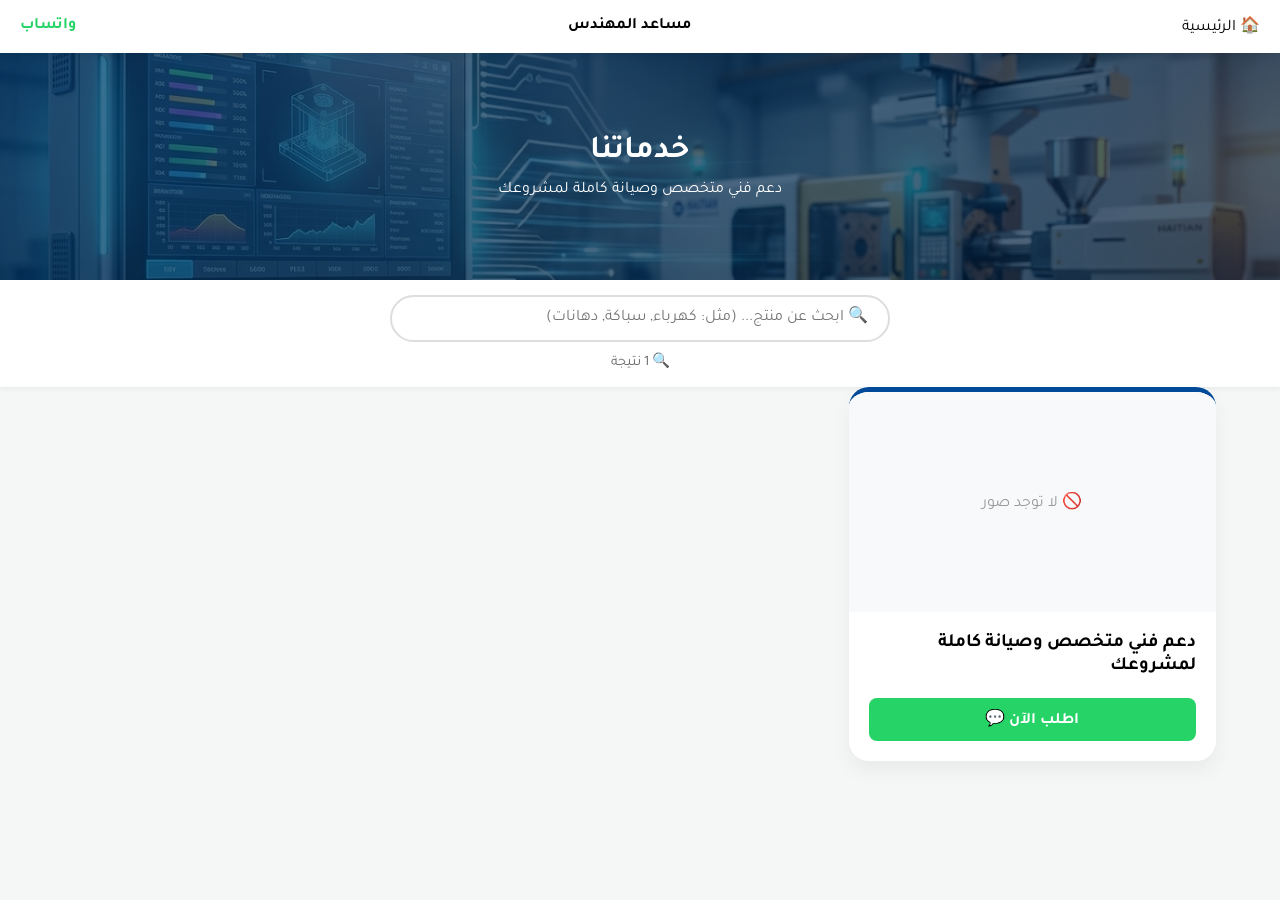
<file: services.html>
<!DOCTYPE html>
        <html lang="ar" dir="rtl">
        <head>
            <meta charset="UTF-8">
            <meta name="viewport" content="width=device-width, initial-scale=1.0">
            <title>خدماتنا</title>
            <link href="https://fonts.googleapis.com/css2?family=Tajawal:wght@400;700&display=swap" rel="stylesheet">
            <style>
                :root { --p: #004a99; --wa: #25D366; --d: #d63031; }
                * { margin: 0; padding: 0; box-sizing: border-box; }
                body { font-family: 'Tajawal', sans-serif; background: #f4f7f6; padding-bottom: 120px; }
                .hero { position: relative; text-align: center; padding: 80px 20px; background: linear-gradient(135deg, #003366, #001a33); color: #fff; overflow: hidden; }
                .hero-bg { position: absolute; top: 0; left: 0; width: 100%; height: 100%; object-fit: cover; opacity: 0.3; }
                .hero-content { position: relative; z-index: 2; }
                .hero h1 { font-size: 2rem; margin-bottom: 10px; }
                header { background: #fff; padding: 15px 20px; display: flex; justify-content: space-between; align-items: center; box-shadow: 0 2px 10px rgba(0,0,0,0.1); position: sticky; top: 0; z-index: 100; }
                .search-section { background: white; padding: 15px 5%; box-shadow: 0 2px 5px rgba(0,0,0,0.05); }
                .search-box { display: flex; gap: 10px; max-width: 500px; margin: 0 auto; position: relative; }
                .search-box input { flex: 1; padding: 12px 20px; border: 2px solid #ddd; border-radius: 50px; font-size: 1rem; font-family: 'Tajawal'; transition: 0.3s; }
                .search-box input:focus { border-color: var(--p); outline: none; }
                .search-result { text-align: center; margin-top: 10px; color: #666; font-size: 0.9rem; }
                mark { background: #ffeb3b; padding: 0 3px; border-radius: 3px; color: #333; }
                .category-section { margin-bottom: 40px; }
                .cat-title { font-size: 1.6rem; padding: 0 5%; margin-bottom: 20px; color: var(--p); border-right: 5px solid var(--p); padding-right: 15px; }
                .grid { display: grid; grid-template-columns: repeat(auto-fill, minmax(300px, 1fr)); gap: 25px; padding: 0 5%; max-width: 1400px; margin: 0 auto; }
                .card { background: #fff; border-radius: 20px; overflow: hidden; box-shadow: 0 10px 20px rgba(0,0,0,0.05); display: flex; flex-direction: column; transition: transform 0.2s; border-top: 5px solid var(--p); }
                .card:hover { transform: translateY(-5px); }
                .gallery { display: flex; overflow-x: auto; height: 220px; scrollbar-width: thin; background: #f8f9fa; gap: 2px; }
                .gallery img { height: 100%; width: auto; min-width: 100%; object-fit: cover; cursor: pointer; }
                .no-img { display: flex; align-items: center; justify-content: center; width: 100%; color: #999; }
                .info { padding: 20px; flex-grow: 1; display: flex; flex-direction: column; gap: 10px; }
                .price { color: var(--p); font-weight: bold; font-size: 1.4rem; }
                .desc-text { color: #555; font-size: 0.9rem; line-height: 1.5; }
                .desc-text.short { display: -webkit-box; -webkit-line-clamp: 2; -webkit-box-orient: vertical; overflow: hidden; }
                .more { color: var(--p); cursor: pointer; font-weight: bold; font-size: 0.8rem; }
                .floating-bar { position: fixed; bottom: 20px; left: 50%; transform: translateX(-50%); width: 90%; max-width: 500px; display: none; gap: 10px; z-index: 1000; }
                .cart-btn { flex: 1; background: var(--p); color: #fff; padding: 15px 20px; border-radius: 50px; display: flex; justify-content: space-between; align-items: center; cursor: pointer; box-shadow: 0 8px 25px rgba(0,0,0,0.15); border: none; font-family: 'Tajawal'; }
                .clear-btn { background: var(--d); color: #fff; width: 50px; height: 50px; border-radius: 50%; display: flex; align-items: center; justify-content: center; cursor: pointer; border: none; font-size: 1.4rem; }
                #zM { display: none; position: fixed; top: 0; left: 0; width: 100%; height: 100%; background: rgba(0,0,0,0.9); z-index: 10000; justify-content: center; align-items: center; cursor: pointer; }
                @media (max-width: 768px) { .grid { padding: 20px; } .hero h1 { font-size: 1.4rem; } }
            </style>
        </head>
        <body>
            <header>
                <div onclick="history.back()" style="cursor:pointer;">🏠 الرئيسية</div>
                <div style="font-weight:bold;">مساعد المهندس</div>
                <a href="https://wa.me/201114394767" style="color:var(--wa);text-decoration:none;font-weight:bold" target="_blank">واتساب</a>
            </header>
            <section class="hero">
                <img src="04.jpg" class="hero-bg" onerror="this.style.display='none'">
                <div class="hero-content">
                    <h1>خدماتنا</h1>
                    <p>دعم فني متخصص وصيانة كاملة لمشروعك</p>
                </div>
            </section>
            <div class="search-section">
                <div class="search-box">
                    <input type="text" id="searchInput" placeholder="🔍 ابحث عن منتج... (مثل: كهرباء, سباكة, دهانات)">
                </div>
                <div id="searchResult" class="search-result"></div>
            </div>
            <main>
                <div class="grid"><div class="card product-item" data-title="دعم فني متخصص وصيانة كاملة لمشروعك" data-desc="">
                <div class="gallery"><div class="no-img">🚫 لا توجد صور</div></div>
                <div class="info">
                    <h3 class="product-title">دعم فني متخصص وصيانة كاملة لمشروعك</h3>
                    
                    <p class="desc-text"></p>
                    <a href="https://wa.me/201114394767?text=استفسار عن: %D8%AF%D8%B9%D9%85%20%D9%81%D9%86%D9%8A%20%D9%85%D8%AA%D8%AE%D8%B5%D8%B5%20%D9%88%D8%B5%D9%8A%D8%A7%D9%86%D8%A9%20%D9%83%D8%A7%D9%85%D9%84%D8%A9%20%D9%84%D9%85%D8%B4%D8%B1%D9%88%D8%B9%D9%83" style="background:var(--wa);color:#fff;text-align:center;padding:10px;border-radius:8px;text-decoration:none;font-weight:bold;margin-top:auto;">اطلب الآن 💬</a>
                </div>
            </div></div>
            </main>
            <div class="floating-bar">
                <div class="cart-btn" onclick="sendWA()">
                    <span><b id="cq">0</b> أصناف | <b id="ct">0</b> ج.م</span>
                    <b>طلب 💬</b>
                </div>
                <button class="clear-btn" onclick="clearCart()">🗑️</button>
            </div>
            <div id="zM" onclick="this.style.display='none'">
                <img id="zi" style="max-width:90%; max-height:90%; border-radius:10px;">
            </div>
            <script>
                
            function normalizeText(str) {
                return str.toLowerCase().replace(/[اتن]/g, function(m) {
                    const map = { 'ا': 'ا', 'ت': 'ت', 'ن': 'ن', 'ة': 'ه', 'ى': 'ي' };
                    return map[m] || m;
                }).replace(/[^\u0621-\u064A\s]/g, '');
            }
            
            function getSimilarityScore(text1, text2) {
                const str1 = normalizeText(text1);
                const str2 = normalizeText(text2);
                if(str1 === str2) return 100;
                if(str1.includes(str2) || str2.includes(str1)) return 80;
                let matches = 0;
                for(let i = 0; i < Math.min(str1.length, str2.length); i++) {
                    if(str1[i] === str2[i]) matches++;
                }
                return (matches / Math.max(str1.length, str2.length)) * 100;
            }
            
            function filterItems() {
                const searchTerm = document.getElementById('searchInput').value.trim();
                const searchResult = document.getElementById('searchResult');
                const items = document.querySelectorAll('.product-item');
                let visibleCount = 0;
                const minScore = 40;
                
                items.forEach(item => {
                    const title = item.getAttribute('data-title') || '';
                    const desc = item.getAttribute('data-desc') || '';
                    let score = 0;
                    if(searchTerm === '') {
                        score = 100;
                    } else {
                        score = Math.max(getSimilarityScore(title, searchTerm), getSimilarityScore(desc, searchTerm));
                        for(let i = 0; i < searchTerm.length; i++) {
                            for(let j = 1; j <= searchTerm.length - i; j++) {
                                const subTerm = searchTerm.substr(i, j);
                                if(subTerm.length >= 2) {
                                    score = Math.max(score, getSimilarityScore(title, subTerm));
                                    score = Math.max(score, getSimilarityScore(desc, subTerm));
                                }
                            }
                        }
                    }
                    if(score >= minScore || searchTerm === '') {
                        item.style.display = '';
                        visibleCount++;
                        if(searchTerm !== '' && title.toLowerCase().includes(searchTerm.toLowerCase())) {
                            const titleElem = item.querySelector('.product-title');
                            if(titleElem) {
                                const regex = new RegExp(`(${searchTerm})`, 'gi');
                                titleElem.innerHTML = titleElem.innerText.replace(regex, '<mark>$1</mark>');
                            }
                        }
                    } else {
                        item.style.display = 'none';
                    }
                });
                if(searchResult) {
                    searchResult.innerHTML = visibleCount === 0 ? '😞 لا توجد نتائج مطابقة' : `🔍 ${visibleCount} نتيجة`;
                }
            }
            
            function initSearch() {
                const searchInput = document.getElementById('searchInput');
                if(searchInput) {
                    searchInput.addEventListener('input', filterItems);
                    filterItems();
                }
            }
            document.addEventListener('DOMContentLoaded', initSearch);
        
                
            let cart = {};
            const CART_STORAGE_KEY = 'cart_y9janil5_mnoptvkk';
            
            function loadCartFromStorage() {
                const savedCart = localStorage.getItem(CART_STORAGE_KEY);
                if(savedCart) {
                    cart = JSON.parse(savedCart);
                    for(let key in cart) {
                        const btn = document.getElementById('btn-'+key);
                        if(btn) {
                            btn.innerText = "إلغاء الصنف";
                            btn.style.background = "#d63031";
                        }
                        const qtyInput = document.getElementById('qty-'+key);
                        if(qtyInput && cart[key].qty) {
                            qtyInput.value = cart[key].qty;
                        }
                    }
                    updateUI();
                }
            }
            
            function saveCartToStorage() {
                localStorage.setItem(CART_STORAGE_KEY, JSON.stringify(cart));
            }
            
            function updateQty(i, d) {
                let input = document.getElementById('qty-'+i);
                if(input) {
                    let val = parseInt(input.value) + d;
                    if(val >= 1) { 
                        input.value = val; 
                        if(cart[i]) { 
                            cart[i].qty = val; 
                            saveCartToStorage();
                            updateUI(); 
                        } 
                    }
                }
            }
            
            function toggleCart(i, title, price) {
                let btn = document.getElementById('btn-'+i);
                let qtyInput = document.getElementById('qty-'+i);
                if(cart[i]) {
                    delete cart[i];
                    btn.innerText = "إضافة للسلة";
                    btn.style.background = "#004a99";
                } else {
                    cart[i] = { title: title, price: price, qty: parseInt(qtyInput.value) };
                    btn.innerText = "إلغاء الصنف";
                    btn.style.background = "#d63031";
                }
                saveCartToStorage();
                updateUI();
            }
            
            function updateUI() {
                let totalItems = Object.keys(cart).length;
                let totalPrice = 0;
                for(let key in cart) totalPrice += cart[key].price * cart[key].qty;
                document.getElementById('cq').innerText = totalItems;
                document.getElementById('ct').innerText = totalPrice.toLocaleString();
            }
            
            function clearCart() {
                if(confirm("⚠️ تفريغ السلة؟")) {
                    cart = {};
                    saveCartToStorage();
                    document.querySelectorAll('.btn-add-cart').forEach(btn => {
                        btn.innerText = "إضافة للسلة";
                        btn.style.background = "#004a99";
                    });
                    updateUI();
                }
            }
            
            function sendWA() {
                if(Object.keys(cart).length === 0) return alert("🛒 السلة فارغة!");
                let message = "📦 طلب شراء جديد:\n\n";
                for(let key in cart) message += "• " + cart[key].title + " (" + cart[key].qty + ") = " + (cart[key].price * cart[key].qty).toLocaleString() + " ج.م\n";
                let total = 0; for(let key in cart) total += cart[key].price * cart[key].qty;
                message += "\n💰 الإجمالي: " + total.toLocaleString() + " ج.م";
                window.open("https://wa.me/201114394767?text=" + encodeURIComponent(message));
            }
            
            document.addEventListener('DOMContentLoaded', loadCartFromStorage);
        
                
                function toggleTxt(idx) {
    const p = document.getElementById('txt-'+idx);
    if(p) {
        const isShort = p.classList.contains('short');
        if(isShort) {
            // التبديل إلى النص الكامل
            const fullText = p.getAttribute('data-full');
            if(fullText) p.innerText = fullText;
            p.classList.remove('short');
            p.nextElementSibling.innerText = "أقل";
        } else {
            // التبديل إلى النص المختصر
            const shortText = p.getAttribute('data-short');
            if(shortText) p.innerText = shortText;
            p.classList.add('short');
            p.nextElementSibling.innerText = "المزيد...";
        }
    }
}
                function openZoom(src) { document.getElementById('zi').src = src; document.getElementById('zM').style.display = 'flex'; }
            </script>
        </body>
        </html>
</file>
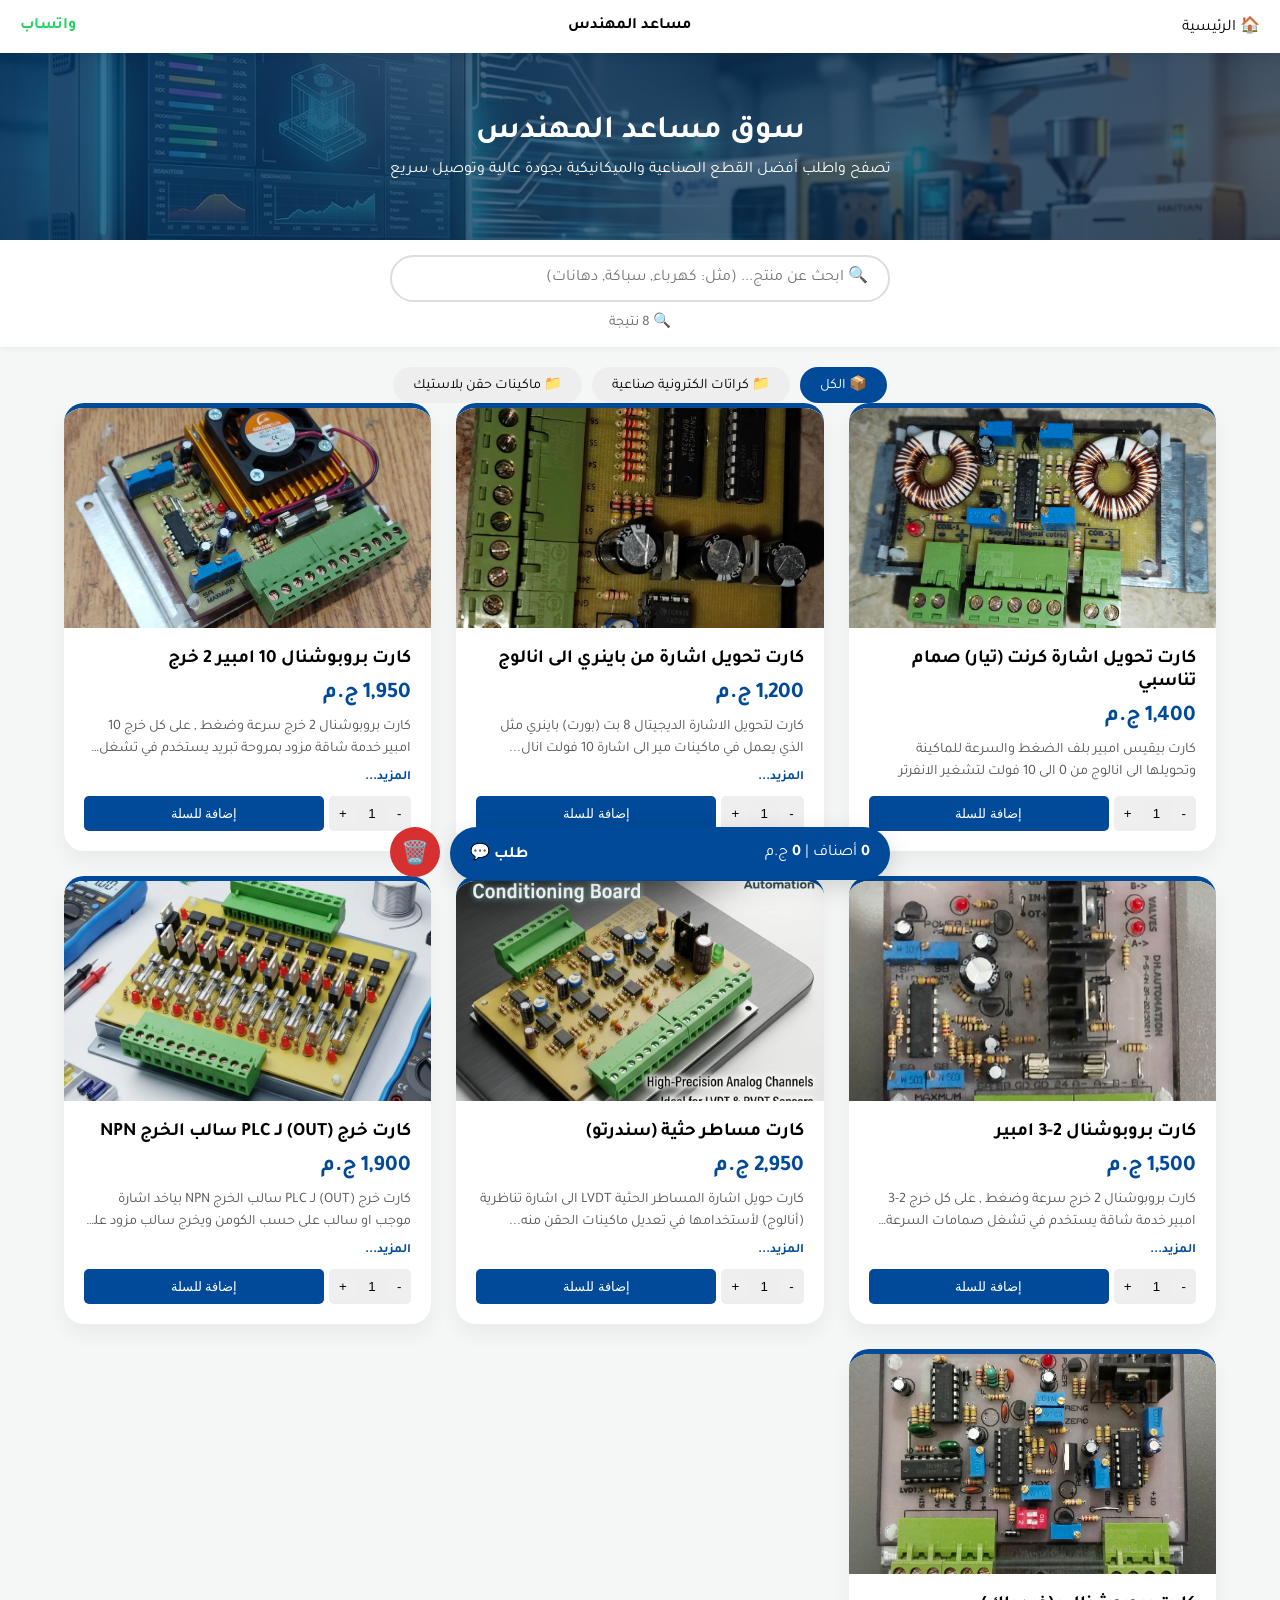
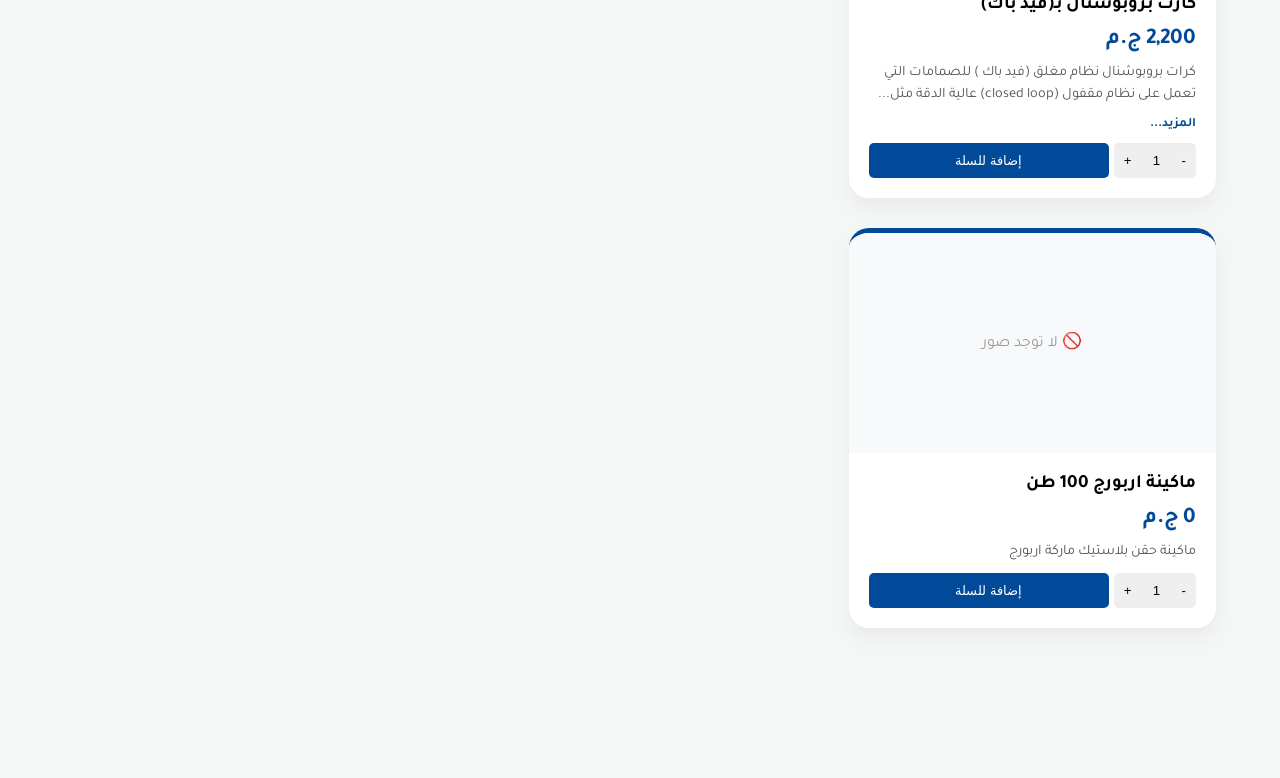
<file: shop.html>
<!DOCTYPE html>
        <html lang="ar" dir="rtl">
        <head>
            <meta charset="UTF-8">
            <meta name="viewport" content="width=device-width, initial-scale=1.0">
            <title>سوق مساعد المهندس</title>
            <link href="https://fonts.googleapis.com/css2?family=Tajawal:wght@400;700&display=swap" rel="stylesheet">
            <style>
                :root { --p: #004a99; --wa: #25D366; --d: #d63031; }
                * { margin: 0; padding: 0; box-sizing: border-box; }
                body { font-family: 'Tajawal', sans-serif; background: #f4f7f6; padding-bottom: 120px; }
                .hero { position: relative; text-align: center; padding: 60px 20px; background: linear-gradient(135deg, #003366, #001a33); color: #fff; overflow: hidden; }
                .hero-bg { position: absolute; top: 0; left: 0; width: 100%; height: 100%; object-fit: cover; opacity: 0.3; }
                .hero-content { position: relative; z-index: 2; }
                .hero h1 { font-size: 2rem; margin-bottom: 10px; }
                header { background: #fff; padding: 15px 20px; display: flex; justify-content: space-between; align-items: center; box-shadow: 0 2px 10px rgba(0,0,0,0.1); position: sticky; top: 0; z-index: 100; }
                .search-section { background: white; padding: 15px 5%; box-shadow: 0 2px 5px rgba(0,0,0,0.05); }
                .search-box { display: flex; gap: 10px; max-width: 500px; margin: 0 auto; }
                .search-box input { flex: 1; padding: 12px 20px; border: 2px solid #ddd; border-radius: 50px; font-size: 1rem; font-family: 'Tajawal'; }
                .search-box input:focus { border-color: var(--p); outline: none; }
                .search-result { text-align: center; margin-top: 10px; color: #666; font-size: 0.9rem; }
                .categories-tabs { display: flex; flex-wrap: wrap; gap: 10px; justify-content: center; margin: 20px 5% 0; }
                .cat-tab { background: #eee; border: none; padding: 8px 20px; border-radius: 50px; font-family: 'Tajawal'; font-size: 0.9rem; cursor: pointer; transition: 0.3s; }
                .cat-tab.active, .cat-tab:hover { background: var(--p); color: white; }
                mark { background: #ffeb3b; padding: 0 3px; border-radius: 3px; color: #333; }
                .category-section { margin-bottom: 30px; }
                .grid { display: grid; grid-template-columns: repeat(auto-fill, minmax(300px, 1fr)); gap: 25px; padding: 0 5%; max-width: 1400px; margin: 0 auto; }
                .card { background: #fff; border-radius: 20px; overflow: hidden; box-shadow: 0 10px 20px rgba(0,0,0,0.05); display: flex; flex-direction: column; transition: transform 0.2s; border-top: 5px solid var(--p); }
                .card:hover { transform: translateY(-5px); }
                .gallery { display: flex; overflow-x: auto; height: 220px; scrollbar-width: thin; background: #f8f9fa; gap: 2px; }
                .gallery img { height: 100%; width: auto; min-width: 100%; object-fit: cover; cursor: pointer; }
                .no-img { display: flex; align-items: center; justify-content: center; width: 100%; color: #999; }
                .info { padding: 20px; flex-grow: 1; display: flex; flex-direction: column; gap: 10px; }
                .price { color: var(--p); font-weight: bold; font-size: 1.4rem; }
                .desc-text { color: #555; font-size: 0.9rem; line-height: 1.5; }
                .desc-text.short { display: -webkit-box; -webkit-line-clamp: 2; -webkit-box-orient: vertical; overflow: hidden; }
                .more { color: var(--p); cursor: pointer; font-weight: bold; font-size: 0.8rem; }
                .floating-bar { position: fixed; bottom: 20px; left: 50%; transform: translateX(-50%); width: 90%; max-width: 500px; display: flex; gap: 10px; z-index: 1000; }
                .cart-btn { flex: 1; background: var(--p); color: #fff; padding: 15px 20px; border-radius: 50px; display: flex; justify-content: space-between; align-items: center; cursor: pointer; box-shadow: 0 8px 25px rgba(0,0,0,0.15); border: none; font-family: 'Tajawal'; }
                .clear-btn { background: var(--d); color: #fff; width: 50px; height: 50px; border-radius: 50%; display: flex; align-items: center; justify-content: center; cursor: pointer; border: none; font-size: 1.4rem; }
                #zM { display: none; position: fixed; top: 0; left: 0; width: 100%; height: 100%; background: rgba(0,0,0,0.9); z-index: 10000; justify-content: center; align-items: center; cursor: pointer; }
                @media (max-width: 768px) { .grid { padding: 20px; } .hero h1 { font-size: 1.4rem; } .categories-tabs { gap: 5px; } .cat-tab { padding: 6px 12px; font-size: 0.8rem; } }
            </style>
        </head>
        <body>
            <header>
                <div onclick="history.back()" style="cursor:pointer;">🏠 الرئيسية</div>
                <div style="font-weight:bold;">مساعد المهندس</div>
                <a href="https://wa.me/201114394767" style="color:var(--wa);text-decoration:none;font-weight:bold" target="_blank">واتساب</a>
            </header>
            <section class="hero">
                <img src="02.jpg" class="hero-bg" onerror="this.style.display='none'">
                <div class="hero-content">
                    <h1>سوق مساعد المهندس</h1>
                    <p>تصفح واطلب أفضل القطع الصناعية والميكانيكية بجودة عالية وتوصيل سريع</p>
                </div>
            </section>
            <div class="search-section">
                <div class="search-box">
                    <input type="text" id="searchInput" placeholder="🔍 ابحث عن منتج... (مثل: كهرباء, سباكة, دهانات)">
                </div>
                <div id="searchResult" class="search-result"></div>
            </div>
            
                <div class="categories-tabs">
                    <button class="cat-tab active" data-cat="all" onclick="filterByCategory('all', this)">📦 الكل</button>
                    <button class="cat-tab" data-cat="كراتات الكترونية صناعية" onclick="filterByCategory('كراتات الكترونية صناعية', this)">📁 كراتات الكترونية صناعية</button><button class="cat-tab" data-cat="ماكينات  حقن بلاستيك" onclick="filterByCategory('ماكينات  حقن بلاستيك', this)">📁 ماكينات  حقن بلاستيك</button>
                </div>
            
            <main>
                <div class="category-section" data-cat="كراتات الكترونية صناعية"><div class="grid"><div class="card product-item" data-title="كارت تحويل اشارة كرنت (تيار) صمام تناسبي" data-desc="كارت بيقيس امبير بلف الضغط والسرعة للماكينة وتحويلها الى انالوج من 0 الى 10 فولت لتشغير الانفرتر" data-cat="كراتات الكترونية صناعية">
                        <div class="gallery"><img src="shop_images/IMG_20251211_131650.jpg" alt="كارت تحويل اشارة كرنت (تيار) صمام تناسبي" onclick="openZoom(this.src)" onerror="this.src='https://placehold.co/600x400?text=Missing'"></div>
                        <div class="info">
                            <h3 class="product-title">كارت تحويل اشارة كرنت (تيار) صمام تناسبي</h3>
                            <div class="price">1,400 ج.م</div>
                            <p class="desc-text">كارت بيقيس امبير بلف الضغط والسرعة للماكينة وتحويلها الى انالوج من 0 الى 10 فولت لتشغير الانفرتر</p>
                            <div style="display:flex;gap:5px;margin-top:auto;"><div style="display:flex;align-items:center;background:#eee;border-radius:5px;"><button onclick="updateQty(0,-1)" style="border:none;padding:5px 10px;cursor:pointer">-</button><input id="qty-0" value="1" readonly style="width:30px;border:none;text-align:center;background:none;"><button onclick="updateQty(0,1)" style="border:none;padding:5px 10px;cursor:pointer">+</button></div><button class="btn-add-cart" id="btn-0" onclick="toggleCart(0,'كارت تحويل اشارة كرنت (تيار) صمام تناسبي',1400)" style="background:var(--p);color:#fff;border:none;padding:10px;border-radius:5px;flex-grow:1;cursor:pointer;">إضافة للسلة</button></div>
                        </div>
                    </div><div class="card product-item" data-title="كارت تحويل اشارة من باينري الى انالوج" data-desc="كارت لتحويل الاشارة الديجيتال 8 بت (بورت) باينري مثل الذي يعمل في ماكينات مير الى اشارة 10 فولت انالوج لتشغيل انفرتر للماكينة " data-cat="كراتات الكترونية صناعية">
                        <div class="gallery"><img src="shop_images/IMG_20250423_205544.jpg" alt="كارت تحويل اشارة من باينري الى انالوج" onclick="openZoom(this.src)" onerror="this.src='https://placehold.co/600x400?text=Missing'"></div>
                        <div class="info">
                            <h3 class="product-title">كارت تحويل اشارة من باينري الى انالوج</h3>
                            <div class="price">1,200 ج.م</div>
                            <p class="desc-text short" id="txt-1" data-full="كارت لتحويل الاشارة الديجيتال 8 بت (بورت) باينري مثل الذي يعمل في ماكينات مير الى اشارة 10 فولت انالوج لتشغيل انفرتر للماكينة " data-short="كارت لتحويل الاشارة الديجيتال 8 بت (بورت) باينري مثل الذي يعمل في ماكينات مير الى اشارة 10 فولت انال...">كارت لتحويل الاشارة الديجيتال 8 بت (بورت) باينري مثل الذي يعمل في ماكينات مير الى اشارة 10 فولت انال...</p>
                 <span class="more" onclick="toggleTxt(1)">المزيد...</span>
                            <div style="display:flex;gap:5px;margin-top:auto;"><div style="display:flex;align-items:center;background:#eee;border-radius:5px;"><button onclick="updateQty(1,-1)" style="border:none;padding:5px 10px;cursor:pointer">-</button><input id="qty-1" value="1" readonly style="width:30px;border:none;text-align:center;background:none;"><button onclick="updateQty(1,1)" style="border:none;padding:5px 10px;cursor:pointer">+</button></div><button class="btn-add-cart" id="btn-1" onclick="toggleCart(1,'كارت تحويل اشارة من باينري الى انالوج',1200)" style="background:var(--p);color:#fff;border:none;padding:10px;border-radius:5px;flex-grow:1;cursor:pointer;">إضافة للسلة</button></div>
                        </div>
                    </div><div class="card product-item" data-title="كارت بروبوشنال 10 امبير 2 خرج" data-desc="كارت بروبوشنال 2 خرج سرعة وضغط , على كل خرج 10 امبير خدمة شاقة مزود بمروحة تبريد يستخدم في تشغل صمامات السرعة والضغط لماكينات الحقن والمعدات الصناعية والديزل (حفار-لودر-جريدر-ونش)
التوصيل:-
الروزتة من اليمين :-
1- الطرف الأول من مخرج B
2- الطرف الثاني من مخرج B
3- الطرف الأول من مخرج A
4- الطرف الثاني من مخرج A
5-6-  موجب التغذية +24 
7-8- سالب التغذية GND
9- لا يوجد توصيل عليه 
10 - جراوند الاشارة موصول مع جراند التعذية 
11- اشارة B
12- اشارة A" data-cat="كراتات الكترونية صناعية">
                        <div class="gallery"><img src="shop_images/IMG-20250911-WA0004.jpg" alt="كارت بروبوشنال 10 امبير 2 خرج" onclick="openZoom(this.src)" onerror="this.src='https://placehold.co/600x400?text=Missing'"><img src="shop_images/IMG_20250408_205041.jpg" alt="كارت بروبوشنال 10 امبير 2 خرج" onclick="openZoom(this.src)" onerror="this.src='https://placehold.co/600x400?text=Missing'"></div>
                        <div class="info">
                            <h3 class="product-title">كارت بروبوشنال 10 امبير 2 خرج</h3>
                            <div class="price">1,950 ج.م</div>
                            <p class="desc-text short" id="txt-2" data-full="كارت بروبوشنال 2 خرج سرعة وضغط , على كل خرج 10 امبير خدمة شاقة مزود بمروحة تبريد يستخدم في تشغل صمامات السرعة والضغط لماكينات الحقن والمعدات الصناعية والديزل (حفار-لودر-جريدر-ونش)
التوصيل:-
الروزتة من اليمين :-
1- الطرف الأول من مخرج B
2- الطرف الثاني من مخرج B
3- الطرف الأول من مخرج A
4- الطرف الثاني من مخرج A
5-6-  موجب التغذية +24 
7-8- سالب التغذية GND
9- لا يوجد توصيل عليه 
10 - جراوند الاشارة موصول مع جراند التعذية 
11- اشارة B
12- اشارة A" data-short="كارت بروبوشنال 2 خرج سرعة وضغط , على كل خرج 10 امبير خدمة شاقة مزود بمروحة تبريد يستخدم في تشغل صمام...">كارت بروبوشنال 2 خرج سرعة وضغط , على كل خرج 10 امبير خدمة شاقة مزود بمروحة تبريد يستخدم في تشغل صمام...</p>
                 <span class="more" onclick="toggleTxt(2)">المزيد...</span>
                            <div style="display:flex;gap:5px;margin-top:auto;"><div style="display:flex;align-items:center;background:#eee;border-radius:5px;"><button onclick="updateQty(2,-1)" style="border:none;padding:5px 10px;cursor:pointer">-</button><input id="qty-2" value="1" readonly style="width:30px;border:none;text-align:center;background:none;"><button onclick="updateQty(2,1)" style="border:none;padding:5px 10px;cursor:pointer">+</button></div><button class="btn-add-cart" id="btn-2" onclick="toggleCart(2,'كارت بروبوشنال 10 امبير 2 خرج',1950)" style="background:var(--p);color:#fff;border:none;padding:10px;border-radius:5px;flex-grow:1;cursor:pointer;">إضافة للسلة</button></div>
                        </div>
                    </div><div class="card product-item" data-title="كارت بروبوشنال 2-3 امبير " data-desc="كارت بروبوشنال 2 خرج سرعة وضغط , على كل خرج 2-3 امبير خدمة شاقة يستخدم في تشغل صمامات السرعة والضغط لماكينات الحقن والمعدات الصناعية والديزل (حفار-لودر-جريدر-ونش)" data-cat="كراتات الكترونية صناعية">
                        <div class="gallery"><img src="shop_images/IMG_20260331_052813.jpg" alt="كارت بروبوشنال 2-3 امبير " onclick="openZoom(this.src)" onerror="this.src='https://placehold.co/600x400?text=Missing'"><img src="shop_images/IMG_20260331_052821-2.jpg" alt="كارت بروبوشنال 2-3 امبير " onclick="openZoom(this.src)" onerror="this.src='https://placehold.co/600x400?text=Missing'"><img src="shop_images/IMG_20260331_052827.jpg" alt="كارت بروبوشنال 2-3 امبير " onclick="openZoom(this.src)" onerror="this.src='https://placehold.co/600x400?text=Missing'"></div>
                        <div class="info">
                            <h3 class="product-title">كارت بروبوشنال 2-3 امبير </h3>
                            <div class="price">1,500 ج.م</div>
                            <p class="desc-text short" id="txt-3" data-full="كارت بروبوشنال 2 خرج سرعة وضغط , على كل خرج 2-3 امبير خدمة شاقة يستخدم في تشغل صمامات السرعة والضغط لماكينات الحقن والمعدات الصناعية والديزل (حفار-لودر-جريدر-ونش)" data-short="كارت بروبوشنال 2 خرج سرعة وضغط , على كل خرج 2-3 امبير خدمة شاقة يستخدم في تشغل صمامات السرعة والضغط ...">كارت بروبوشنال 2 خرج سرعة وضغط , على كل خرج 2-3 امبير خدمة شاقة يستخدم في تشغل صمامات السرعة والضغط ...</p>
                 <span class="more" onclick="toggleTxt(3)">المزيد...</span>
                            <div style="display:flex;gap:5px;margin-top:auto;"><div style="display:flex;align-items:center;background:#eee;border-radius:5px;"><button onclick="updateQty(3,-1)" style="border:none;padding:5px 10px;cursor:pointer">-</button><input id="qty-3" value="1" readonly style="width:30px;border:none;text-align:center;background:none;"><button onclick="updateQty(3,1)" style="border:none;padding:5px 10px;cursor:pointer">+</button></div><button class="btn-add-cart" id="btn-3" onclick="toggleCart(3,'كارت بروبوشنال 2-3 امبير ',1500)" style="background:var(--p);color:#fff;border:none;padding:10px;border-radius:5px;flex-grow:1;cursor:pointer;">إضافة للسلة</button></div>
                        </div>
                    </div><div class="card product-item" data-title="كارت مساطر حثية (سندرتو)" data-desc="كارت حويل اشارة المساطر الحثية LVDT الى اشارة تناظرية (أنالوج) لأستخدامها في تعديل ماكينات الحقن منها ماكينة (سندرتو) وغيرها يتميز بتشغيل وتحويل اشارة 4 مساطر حثية الى تناظرية ايجابية وسلبية (بيعكس الاتجاه من خلال الخرج p ,N )" data-cat="كراتات الكترونية صناعية">
                        <div class="gallery"><img src="shop_images/Gemini_Generated_Image_64op8u64op8u64op.jpg" alt="كارت مساطر حثية (سندرتو)" onclick="openZoom(this.src)" onerror="this.src='https://placehold.co/600x400?text=Missing'"></div>
                        <div class="info">
                            <h3 class="product-title">كارت مساطر حثية (سندرتو)</h3>
                            <div class="price">2,950 ج.م</div>
                            <p class="desc-text short" id="txt-4" data-full="كارت حويل اشارة المساطر الحثية LVDT الى اشارة تناظرية (أنالوج) لأستخدامها في تعديل ماكينات الحقن منها ماكينة (سندرتو) وغيرها يتميز بتشغيل وتحويل اشارة 4 مساطر حثية الى تناظرية ايجابية وسلبية (بيعكس الاتجاه من خلال الخرج p ,N )" data-short="كارت حويل اشارة المساطر الحثية LVDT الى اشارة تناظرية (أنالوج) لأستخدامها في تعديل ماكينات الحقن منه...">كارت حويل اشارة المساطر الحثية LVDT الى اشارة تناظرية (أنالوج) لأستخدامها في تعديل ماكينات الحقن منه...</p>
                 <span class="more" onclick="toggleTxt(4)">المزيد...</span>
                            <div style="display:flex;gap:5px;margin-top:auto;"><div style="display:flex;align-items:center;background:#eee;border-radius:5px;"><button onclick="updateQty(4,-1)" style="border:none;padding:5px 10px;cursor:pointer">-</button><input id="qty-4" value="1" readonly style="width:30px;border:none;text-align:center;background:none;"><button onclick="updateQty(4,1)" style="border:none;padding:5px 10px;cursor:pointer">+</button></div><button class="btn-add-cart" id="btn-4" onclick="toggleCart(4,'كارت مساطر حثية (سندرتو)',2950)" style="background:var(--p);color:#fff;border:none;padding:10px;border-radius:5px;flex-grow:1;cursor:pointer;">إضافة للسلة</button></div>
                        </div>
                    </div><div class="card product-item" data-title="كارت خرج (OUT) لـ PLC سالب الخرج NPN" data-desc="كارت خرج (OUT) لـ PLC سالب الخرج NPN 
بياخد اشارة موجب او سالب على حسب الكومن ويخرج سالب 
مزود على كل خرج فيوز أمان " data-cat="كراتات الكترونية صناعية">
                        <div class="gallery"><img src="shop_images/Gemini_Generated_Image_4ms2dg4ms2dg4ms2.jpg" alt="كارت خرج (OUT) لـ PLC سالب الخرج NPN" onclick="openZoom(this.src)" onerror="this.src='https://placehold.co/600x400?text=Missing'"></div>
                        <div class="info">
                            <h3 class="product-title">كارت خرج (OUT) لـ PLC سالب الخرج NPN</h3>
                            <div class="price">1,900 ج.م</div>
                            <p class="desc-text short" id="txt-5" data-full="كارت خرج (OUT) لـ PLC سالب الخرج NPN 
بياخد اشارة موجب او سالب على حسب الكومن ويخرج سالب 
مزود على كل خرج فيوز أمان " data-short="كارت خرج (OUT) لـ PLC سالب الخرج NPN 
بياخد اشارة موجب او سالب على حسب الكومن ويخرج سالب 
مزود على ك...">كارت خرج (OUT) لـ PLC سالب الخرج NPN 
بياخد اشارة موجب او سالب على حسب الكومن ويخرج سالب 
مزود على ك...</p>
                 <span class="more" onclick="toggleTxt(5)">المزيد...</span>
                            <div style="display:flex;gap:5px;margin-top:auto;"><div style="display:flex;align-items:center;background:#eee;border-radius:5px;"><button onclick="updateQty(5,-1)" style="border:none;padding:5px 10px;cursor:pointer">-</button><input id="qty-5" value="1" readonly style="width:30px;border:none;text-align:center;background:none;"><button onclick="updateQty(5,1)" style="border:none;padding:5px 10px;cursor:pointer">+</button></div><button class="btn-add-cart" id="btn-5" onclick="toggleCart(5,'كارت خرج (OUT) لـ PLC سالب الخرج NPN',1900)" style="background:var(--p);color:#fff;border:none;padding:10px;border-radius:5px;flex-grow:1;cursor:pointer;">إضافة للسلة</button></div>
                        </div>
                    </div><div class="card product-item" data-title="كارت بروبوشنال بـ(فيد باك)" data-desc="كرات بروبوشنال نظام مغلق (فيد باك ) للصمامات التي تعمل على نظام مقفول (closed loop) عالية الدقة 
مثل:-
صمامات البوش الريكسروز والصمامات الكوباية بفيد باك التي تعمل على ماكينات بي ام براغي وسندرتو " data-cat="كراتات الكترونية صناعية">
                        <div class="gallery"><img src="shop_images/IMG_20260406_132739.jpg" alt="كارت بروبوشنال بـ(فيد باك)" onclick="openZoom(this.src)" onerror="this.src='https://placehold.co/600x400?text=Missing'"><img src="shop_images/IMG_20260406_132743.jpg" alt="كارت بروبوشنال بـ(فيد باك)" onclick="openZoom(this.src)" onerror="this.src='https://placehold.co/600x400?text=Missing'"></div>
                        <div class="info">
                            <h3 class="product-title">كارت بروبوشنال بـ(فيد باك)</h3>
                            <div class="price">2,200 ج.م</div>
                            <p class="desc-text short" id="txt-6" data-full="كرات بروبوشنال نظام مغلق (فيد باك ) للصمامات التي تعمل على نظام مقفول (closed loop) عالية الدقة 
مثل:-
صمامات البوش الريكسروز والصمامات الكوباية بفيد باك التي تعمل على ماكينات بي ام براغي وسندرتو " data-short="كرات بروبوشنال نظام مغلق (فيد باك ) للصمامات التي تعمل على نظام مقفول (closed loop) عالية الدقة 
مثل...">كرات بروبوشنال نظام مغلق (فيد باك ) للصمامات التي تعمل على نظام مقفول (closed loop) عالية الدقة 
مثل...</p>
                 <span class="more" onclick="toggleTxt(6)">المزيد...</span>
                            <div style="display:flex;gap:5px;margin-top:auto;"><div style="display:flex;align-items:center;background:#eee;border-radius:5px;"><button onclick="updateQty(6,-1)" style="border:none;padding:5px 10px;cursor:pointer">-</button><input id="qty-6" value="1" readonly style="width:30px;border:none;text-align:center;background:none;"><button onclick="updateQty(6,1)" style="border:none;padding:5px 10px;cursor:pointer">+</button></div><button class="btn-add-cart" id="btn-6" onclick="toggleCart(6,'كارت بروبوشنال بـ(فيد باك)',2200)" style="background:var(--p);color:#fff;border:none;padding:10px;border-radius:5px;flex-grow:1;cursor:pointer;">إضافة للسلة</button></div>
                        </div>
                    </div></div></div><div class="category-section" data-cat="ماكينات  حقن بلاستيك"><div class="grid"><div class="card product-item" data-title="ماكينة اربورج 100 طن" data-desc="ماكينة حقن بلاستيك ماركة اربورج " data-cat="ماكينات  حقن بلاستيك">
                        <div class="gallery"><div class="no-img">🚫 لا توجد صور</div></div>
                        <div class="info">
                            <h3 class="product-title">ماكينة اربورج 100 طن</h3>
                            <div class="price">0 ج.م</div>
                            <p class="desc-text">ماكينة حقن بلاستيك ماركة اربورج </p>
                            <div style="display:flex;gap:5px;margin-top:auto;"><div style="display:flex;align-items:center;background:#eee;border-radius:5px;"><button onclick="updateQty(7,-1)" style="border:none;padding:5px 10px;cursor:pointer">-</button><input id="qty-7" value="1" readonly style="width:30px;border:none;text-align:center;background:none;"><button onclick="updateQty(7,1)" style="border:none;padding:5px 10px;cursor:pointer">+</button></div><button class="btn-add-cart" id="btn-7" onclick="toggleCart(7,'ماكينة اربورج 100 طن',0)" style="background:var(--p);color:#fff;border:none;padding:10px;border-radius:5px;flex-grow:1;cursor:pointer;">إضافة للسلة</button></div>
                        </div>
                    </div></div></div>
            </main>
            <div class="floating-bar">
                <div class="cart-btn" onclick="sendWA()">
                    <span><b id="cq">0</b> أصناف | <b id="ct">0</b> ج.م</span>
                    <b>طلب 💬</b>
                </div>
                <button class="clear-btn" onclick="clearCart()">🗑️</button>
            </div>
            <div id="zM" onclick="this.style.display='none'">
                <img id="zi" style="max-width:90%; max-height:90%; border-radius:10px;">
            </div>
            <script>
                
            // البحث الذكي
            function normalizeText(str) {
                return str.toLowerCase().replace(/[اتن]/g, function(m) {
                    const map = { 'ا': 'ا', 'ت': 'ت', 'ن': 'ن', 'ة': 'ه', 'ى': 'ي' };
                    return map[m] || m;
                }).replace(/[^\u0621-\u064A\s]/g, '');
            }
            
            function getSimilarityScore(text1, text2) {
                const str1 = normalizeText(text1);
                const str2 = normalizeText(text2);
                if(str1 === str2) return 100;
                if(str1.includes(str2) || str2.includes(str1)) return 80;
                let matches = 0;
                for(let i = 0; i < Math.min(str1.length, str2.length); i++) {
                    if(str1[i] === str2[i]) matches++;
                }
                return (matches / Math.max(str1.length, str2.length)) * 100;
            }
            
            let currentCategory = 'all';
            
            function filterItems() {
                const searchTerm = document.getElementById('searchInput').value.trim();
                const searchResult = document.getElementById('searchResult');
                const items = document.querySelectorAll('.product-item');
                let visibleCount = 0;
                const minScore = 40;
                
                items.forEach(item => {
                    const title = item.getAttribute('data-title') || '';
                    const desc = item.getAttribute('data-desc') || '';
                    const itemCat = item.getAttribute('data-cat') || '';
                    let score = 0;
                    let catMatch = (currentCategory === 'all' || itemCat === currentCategory);
                    
                    if(searchTerm === '') {
                        score = 100;
                    } else {
                        score = Math.max(getSimilarityScore(title, searchTerm), getSimilarityScore(desc, searchTerm));
                        for(let i = 0; i < searchTerm.length; i++) {
                            for(let j = 1; j <= searchTerm.length - i; j++) {
                                const subTerm = searchTerm.substr(i, j);
                                if(subTerm.length >= 2) {
                                    score = Math.max(score, getSimilarityScore(title, subTerm));
                                    score = Math.max(score, getSimilarityScore(desc, subTerm));
                                }
                            }
                        }
                    }
                    if((score >= minScore || searchTerm === '') && catMatch) {
                        item.style.display = '';
                        visibleCount++;
                        if(searchTerm !== '' && title.toLowerCase().includes(searchTerm.toLowerCase())) {
                            const titleElem = item.querySelector('.product-title');
                            if(titleElem) {
                                const regex = new RegExp(`(${searchTerm})`, 'gi');
                                titleElem.innerHTML = titleElem.innerText.replace(regex, '<mark>$1</mark>');
                            }
                        }
                    } else {
                        item.style.display = 'none';
                    }
                });
                if(searchResult) {
                    searchResult.innerHTML = visibleCount === 0 ? '😞 لا توجد نتائج مطابقة' : `🔍 ${visibleCount} نتيجة`;
                }
            }
            
            function filterByCategory(cat, btn) {
                currentCategory = cat;
                document.querySelectorAll('.cat-tab').forEach(b => b.classList.remove('active'));
                btn.classList.add('active');
                filterItems();
            }
            
            function initSearch() {
                const searchInput = document.getElementById('searchInput');
                if(searchInput) {
                    searchInput.addEventListener('input', filterItems);
                    filterItems();
                }
            }
            document.addEventListener('DOMContentLoaded', initSearch);
        
                
            let cart = {};
            const CART_STORAGE_KEY = 'cart_xcs6a1f7';
            
            function loadCartFromStorage() {
                const savedCart = localStorage.getItem(CART_STORAGE_KEY);
                if(savedCart) {
                    cart = JSON.parse(savedCart);
                    for(let key in cart) {
                        const btn = document.getElementById('btn-'+key);
                        if(btn) {
                            btn.innerText = "إلغاء الصنف";
                            btn.style.background = "#d63031";
                        }
                        const qtyInput = document.getElementById('qty-'+key);
                        if(qtyInput && cart[key].qty) {
                            qtyInput.value = cart[key].qty;
                        }
                    }
                    updateUI();
                }
            }
            
            function saveCartToStorage() {
                localStorage.setItem(CART_STORAGE_KEY, JSON.stringify(cart));
            }
            
            function updateQty(i, d) {
                let input = document.getElementById('qty-'+i);
                if(input) {
                    let val = parseInt(input.value) + d;
                    if(val >= 1) { 
                        input.value = val; 
                        if(cart[i]) { 
                            cart[i].qty = val; 
                            saveCartToStorage();
                            updateUI(); 
                        } 
                    }
                }
            }
            
            function toggleCart(i, title, price) {
                let btn = document.getElementById('btn-'+i);
                let qtyInput = document.getElementById('qty-'+i);
                if(cart[i]) {
                    delete cart[i];
                    btn.innerText = "إضافة للسلة";
                    btn.style.background = "#004a99";
                } else {
                    cart[i] = { title: title, price: price, qty: parseInt(qtyInput.value) };
                    btn.innerText = "إلغاء الصنف";
                    btn.style.background = "#d63031";
                }
                saveCartToStorage();
                updateUI();
            }
            
            function updateUI() {
                let totalItems = Object.keys(cart).length;
                let totalPrice = 0;
                for(let key in cart) totalPrice += cart[key].price * cart[key].qty;
                document.getElementById('cq').innerText = totalItems;
                document.getElementById('ct').innerText = totalPrice.toLocaleString();
            }
            
            function clearCart() {
                if(confirm("⚠️ تفريغ السلة؟")) {
                    cart = {};
                    saveCartToStorage();
                    document.querySelectorAll('.btn-add-cart').forEach(btn => {
                        btn.innerText = "إضافة للسلة";
                        btn.style.background = "#004a99";
                    });
                    updateUI();
                }
            }
            
            function sendWA() {
                if(Object.keys(cart).length === 0) return alert("🛒 السلة فارغة!");
                let message = "📦 طلب شراء جديد:\n\n";
                for(let key in cart) message += "• " + cart[key].title + " (" + cart[key].qty + ") = " + (cart[key].price * cart[key].qty).toLocaleString() + " ج.م\n";
                let total = 0; for(let key in cart) total += cart[key].price * cart[key].qty;
                message += "\n💰 الإجمالي: " + total.toLocaleString() + " ج.م";
                window.open("https://wa.me/201114394767?text=" + encodeURIComponent(message));
            }
            
            document.addEventListener('DOMContentLoaded', loadCartFromStorage);
        
                
                function toggleTxt(idx) {
                    const p = document.getElementById('txt-'+idx);
                    if(p) {
                        const isShort = p.classList.contains('short');
                        if(isShort) {
                            const fullText = p.getAttribute('data-full');
                            if(fullText) p.innerText = fullText;
                            p.classList.remove('short');
                            p.nextElementSibling.innerText = "أقل";
                        } else {
                            const shortText = p.getAttribute('data-short');
                            if(shortText) p.innerText = shortText;
                            p.classList.add('short');
                            p.nextElementSibling.innerText = "المزيد...";
                        }
                    }
                }
                function openZoom(src) { document.getElementById('zi').src = src; document.getElementById('zM').style.display = 'flex'; }
            </script>
        </body>
        </html>
</file>
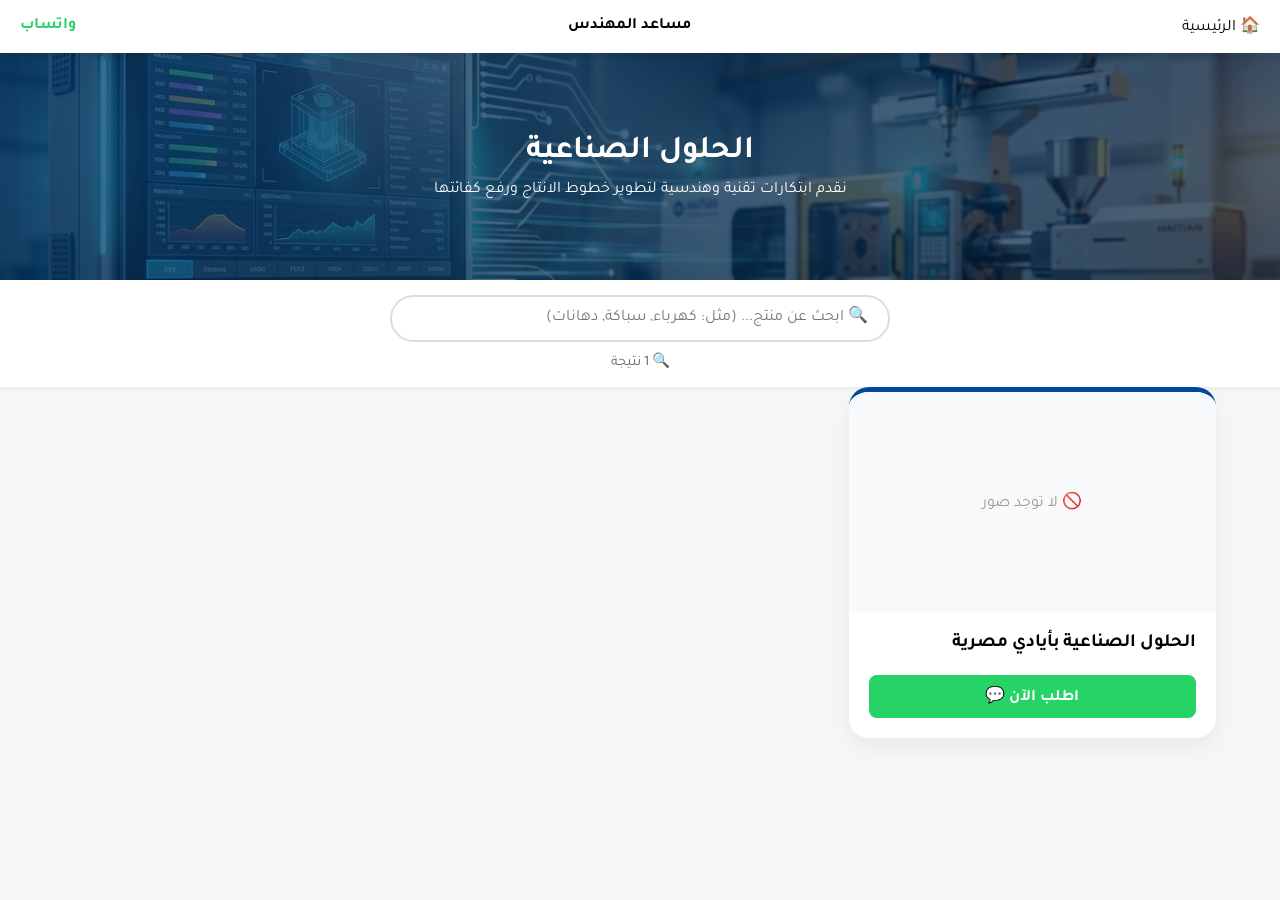
<file: solutions.html>
<!DOCTYPE html>
        <html lang="ar" dir="rtl">
        <head>
            <meta charset="UTF-8">
            <meta name="viewport" content="width=device-width, initial-scale=1.0">
            <title>الحلول الصناعية</title>
            <link href="https://fonts.googleapis.com/css2?family=Tajawal:wght@400;700&display=swap" rel="stylesheet">
            <style>
                :root { --p: #004a99; --wa: #25D366; --d: #d63031; }
                * { margin: 0; padding: 0; box-sizing: border-box; }
                body { font-family: 'Tajawal', sans-serif; background: #f4f7f6; padding-bottom: 120px; }
                .hero { position: relative; text-align: center; padding: 80px 20px; background: linear-gradient(135deg, #003366, #001a33); color: #fff; overflow: hidden; }
                .hero-bg { position: absolute; top: 0; left: 0; width: 100%; height: 100%; object-fit: cover; opacity: 0.3; }
                .hero-content { position: relative; z-index: 2; }
                .hero h1 { font-size: 2rem; margin-bottom: 10px; }
                header { background: #fff; padding: 15px 20px; display: flex; justify-content: space-between; align-items: center; box-shadow: 0 2px 10px rgba(0,0,0,0.1); position: sticky; top: 0; z-index: 100; }
                .search-section { background: white; padding: 15px 5%; box-shadow: 0 2px 5px rgba(0,0,0,0.05); }
                .search-box { display: flex; gap: 10px; max-width: 500px; margin: 0 auto; position: relative; }
                .search-box input { flex: 1; padding: 12px 20px; border: 2px solid #ddd; border-radius: 50px; font-size: 1rem; font-family: 'Tajawal'; transition: 0.3s; }
                .search-box input:focus { border-color: var(--p); outline: none; }
                .search-result { text-align: center; margin-top: 10px; color: #666; font-size: 0.9rem; }
                mark { background: #ffeb3b; padding: 0 3px; border-radius: 3px; color: #333; }
                .category-section { margin-bottom: 40px; }
                .cat-title { font-size: 1.6rem; padding: 0 5%; margin-bottom: 20px; color: var(--p); border-right: 5px solid var(--p); padding-right: 15px; }
                .grid { display: grid; grid-template-columns: repeat(auto-fill, minmax(300px, 1fr)); gap: 25px; padding: 0 5%; max-width: 1400px; margin: 0 auto; }
                .card { background: #fff; border-radius: 20px; overflow: hidden; box-shadow: 0 10px 20px rgba(0,0,0,0.05); display: flex; flex-direction: column; transition: transform 0.2s; border-top: 5px solid var(--p); }
                .card:hover { transform: translateY(-5px); }
                .gallery { display: flex; overflow-x: auto; height: 220px; scrollbar-width: thin; background: #f8f9fa; gap: 2px; }
                .gallery img { height: 100%; width: auto; min-width: 100%; object-fit: cover; cursor: pointer; }
                .no-img { display: flex; align-items: center; justify-content: center; width: 100%; color: #999; }
                .info { padding: 20px; flex-grow: 1; display: flex; flex-direction: column; gap: 10px; }
                .price { color: var(--p); font-weight: bold; font-size: 1.4rem; }
                .desc-text { color: #555; font-size: 0.9rem; line-height: 1.5; }
                .desc-text.short { display: -webkit-box; -webkit-line-clamp: 2; -webkit-box-orient: vertical; overflow: hidden; }
                .more { color: var(--p); cursor: pointer; font-weight: bold; font-size: 0.8rem; }
                .floating-bar { position: fixed; bottom: 20px; left: 50%; transform: translateX(-50%); width: 90%; max-width: 500px; display: none; gap: 10px; z-index: 1000; }
                .cart-btn { flex: 1; background: var(--p); color: #fff; padding: 15px 20px; border-radius: 50px; display: flex; justify-content: space-between; align-items: center; cursor: pointer; box-shadow: 0 8px 25px rgba(0,0,0,0.15); border: none; font-family: 'Tajawal'; }
                .clear-btn { background: var(--d); color: #fff; width: 50px; height: 50px; border-radius: 50%; display: flex; align-items: center; justify-content: center; cursor: pointer; border: none; font-size: 1.4rem; }
                #zM { display: none; position: fixed; top: 0; left: 0; width: 100%; height: 100%; background: rgba(0,0,0,0.9); z-index: 10000; justify-content: center; align-items: center; cursor: pointer; }
                @media (max-width: 768px) { .grid { padding: 20px; } .hero h1 { font-size: 1.4rem; } }
            </style>
        </head>
        <body>
            <header>
                <div onclick="history.back()" style="cursor:pointer;">🏠 الرئيسية</div>
                <div style="font-weight:bold;">مساعد المهندس</div>
                <a href="https://wa.me/201114394767" style="color:var(--wa);text-decoration:none;font-weight:bold" target="_blank">واتساب</a>
            </header>
            <section class="hero">
                <img src="03.jpg" class="hero-bg" onerror="this.style.display='none'">
                <div class="hero-content">
                    <h1>الحلول الصناعية</h1>
                    <p>نقدم ابتكارات تقنية وهندسية لتطوير خطوط الانتاج ورفع كفائتها</p>
                </div>
            </section>
            <div class="search-section">
                <div class="search-box">
                    <input type="text" id="searchInput" placeholder="🔍 ابحث عن منتج... (مثل: كهرباء, سباكة, دهانات)">
                </div>
                <div id="searchResult" class="search-result"></div>
            </div>
            <main>
                <div class="grid"><div class="card product-item" data-title="الحلول الصناعية بأيادي مصرية" data-desc="">
                <div class="gallery"><div class="no-img">🚫 لا توجد صور</div></div>
                <div class="info">
                    <h3 class="product-title">الحلول الصناعية بأيادي مصرية</h3>
                    
                    <p class="desc-text"></p>
                    <a href="https://wa.me/201114394767?text=استفسار عن: %D8%A7%D9%84%D8%AD%D9%84%D9%88%D9%84%20%D8%A7%D9%84%D8%B5%D9%86%D8%A7%D8%B9%D9%8A%D8%A9%20%D8%A8%D8%A3%D9%8A%D8%A7%D8%AF%D9%8A%20%D9%85%D8%B5%D8%B1%D9%8A%D8%A9" style="background:var(--wa);color:#fff;text-align:center;padding:10px;border-radius:8px;text-decoration:none;font-weight:bold;margin-top:auto;">اطلب الآن 💬</a>
                </div>
            </div></div>
            </main>
            <div class="floating-bar">
                <div class="cart-btn" onclick="sendWA()">
                    <span><b id="cq">0</b> أصناف | <b id="ct">0</b> ج.م</span>
                    <b>طلب 💬</b>
                </div>
                <button class="clear-btn" onclick="clearCart()">🗑️</button>
            </div>
            <div id="zM" onclick="this.style.display='none'">
                <img id="zi" style="max-width:90%; max-height:90%; border-radius:10px;">
            </div>
            <script>
                
            function normalizeText(str) {
                return str.toLowerCase().replace(/[اتن]/g, function(m) {
                    const map = { 'ا': 'ا', 'ت': 'ت', 'ن': 'ن', 'ة': 'ه', 'ى': 'ي' };
                    return map[m] || m;
                }).replace(/[^\u0621-\u064A\s]/g, '');
            }
            
            function getSimilarityScore(text1, text2) {
                const str1 = normalizeText(text1);
                const str2 = normalizeText(text2);
                if(str1 === str2) return 100;
                if(str1.includes(str2) || str2.includes(str1)) return 80;
                let matches = 0;
                for(let i = 0; i < Math.min(str1.length, str2.length); i++) {
                    if(str1[i] === str2[i]) matches++;
                }
                return (matches / Math.max(str1.length, str2.length)) * 100;
            }
            
            function filterItems() {
                const searchTerm = document.getElementById('searchInput').value.trim();
                const searchResult = document.getElementById('searchResult');
                const items = document.querySelectorAll('.product-item');
                let visibleCount = 0;
                const minScore = 40;
                
                items.forEach(item => {
                    const title = item.getAttribute('data-title') || '';
                    const desc = item.getAttribute('data-desc') || '';
                    let score = 0;
                    if(searchTerm === '') {
                        score = 100;
                    } else {
                        score = Math.max(getSimilarityScore(title, searchTerm), getSimilarityScore(desc, searchTerm));
                        for(let i = 0; i < searchTerm.length; i++) {
                            for(let j = 1; j <= searchTerm.length - i; j++) {
                                const subTerm = searchTerm.substr(i, j);
                                if(subTerm.length >= 2) {
                                    score = Math.max(score, getSimilarityScore(title, subTerm));
                                    score = Math.max(score, getSimilarityScore(desc, subTerm));
                                }
                            }
                        }
                    }
                    if(score >= minScore || searchTerm === '') {
                        item.style.display = '';
                        visibleCount++;
                        if(searchTerm !== '' && title.toLowerCase().includes(searchTerm.toLowerCase())) {
                            const titleElem = item.querySelector('.product-title');
                            if(titleElem) {
                                const regex = new RegExp(`(${searchTerm})`, 'gi');
                                titleElem.innerHTML = titleElem.innerText.replace(regex, '<mark>$1</mark>');
                            }
                        }
                    } else {
                        item.style.display = 'none';
                    }
                });
                if(searchResult) {
                    searchResult.innerHTML = visibleCount === 0 ? '😞 لا توجد نتائج مطابقة' : `🔍 ${visibleCount} نتيجة`;
                }
            }
            
            function initSearch() {
                const searchInput = document.getElementById('searchInput');
                if(searchInput) {
                    searchInput.addEventListener('input', filterItems);
                    filterItems();
                }
            }
            document.addEventListener('DOMContentLoaded', initSearch);
        
                
            let cart = {};
            const CART_STORAGE_KEY = 'cart_ffv053y4_mnopmtre';
            
            function loadCartFromStorage() {
                const savedCart = localStorage.getItem(CART_STORAGE_KEY);
                if(savedCart) {
                    cart = JSON.parse(savedCart);
                    for(let key in cart) {
                        const btn = document.getElementById('btn-'+key);
                        if(btn) {
                            btn.innerText = "إلغاء الصنف";
                            btn.style.background = "#d63031";
                        }
                        const qtyInput = document.getElementById('qty-'+key);
                        if(qtyInput && cart[key].qty) {
                            qtyInput.value = cart[key].qty;
                        }
                    }
                    updateUI();
                }
            }
            
            function saveCartToStorage() {
                localStorage.setItem(CART_STORAGE_KEY, JSON.stringify(cart));
            }
            
            function updateQty(i, d) {
                let input = document.getElementById('qty-'+i);
                if(input) {
                    let val = parseInt(input.value) + d;
                    if(val >= 1) { 
                        input.value = val; 
                        if(cart[i]) { 
                            cart[i].qty = val; 
                            saveCartToStorage();
                            updateUI(); 
                        } 
                    }
                }
            }
            
            function toggleCart(i, title, price) {
                let btn = document.getElementById('btn-'+i);
                let qtyInput = document.getElementById('qty-'+i);
                if(cart[i]) {
                    delete cart[i];
                    btn.innerText = "إضافة للسلة";
                    btn.style.background = "#004a99";
                } else {
                    cart[i] = { title: title, price: price, qty: parseInt(qtyInput.value) };
                    btn.innerText = "إلغاء الصنف";
                    btn.style.background = "#d63031";
                }
                saveCartToStorage();
                updateUI();
            }
            
            function updateUI() {
                let totalItems = Object.keys(cart).length;
                let totalPrice = 0;
                for(let key in cart) totalPrice += cart[key].price * cart[key].qty;
                document.getElementById('cq').innerText = totalItems;
                document.getElementById('ct').innerText = totalPrice.toLocaleString();
            }
            
            function clearCart() {
                if(confirm("⚠️ تفريغ السلة؟")) {
                    cart = {};
                    saveCartToStorage();
                    document.querySelectorAll('.btn-add-cart').forEach(btn => {
                        btn.innerText = "إضافة للسلة";
                        btn.style.background = "#004a99";
                    });
                    updateUI();
                }
            }
            
            function sendWA() {
                if(Object.keys(cart).length === 0) return alert("🛒 السلة فارغة!");
                let message = "📦 طلب شراء جديد:\n\n";
                for(let key in cart) message += "• " + cart[key].title + " (" + cart[key].qty + ") = " + (cart[key].price * cart[key].qty).toLocaleString() + " ج.م\n";
                let total = 0; for(let key in cart) total += cart[key].price * cart[key].qty;
                message += "\n💰 الإجمالي: " + total.toLocaleString() + " ج.م";
                window.open("https://wa.me/201114394767?text=" + encodeURIComponent(message));
            }
            
            document.addEventListener('DOMContentLoaded', loadCartFromStorage);
        
                
                function toggleTxt(idx) {
    const p = document.getElementById('txt-'+idx);
    if(p) {
        const isShort = p.classList.contains('short');
        if(isShort) {
            // التبديل إلى النص الكامل
            const fullText = p.getAttribute('data-full');
            if(fullText) p.innerText = fullText;
            p.classList.remove('short');
            p.nextElementSibling.innerText = "أقل";
        } else {
            // التبديل إلى النص المختصر
            const shortText = p.getAttribute('data-short');
            if(shortText) p.innerText = shortText;
            p.classList.add('short');
            p.nextElementSibling.innerText = "المزيد...";
        }
    }
}
                function openZoom(src) { document.getElementById('zi').src = src; document.getElementById('zM').style.display = 'flex'; }
            </script>
        </body>
        </html>
</file>
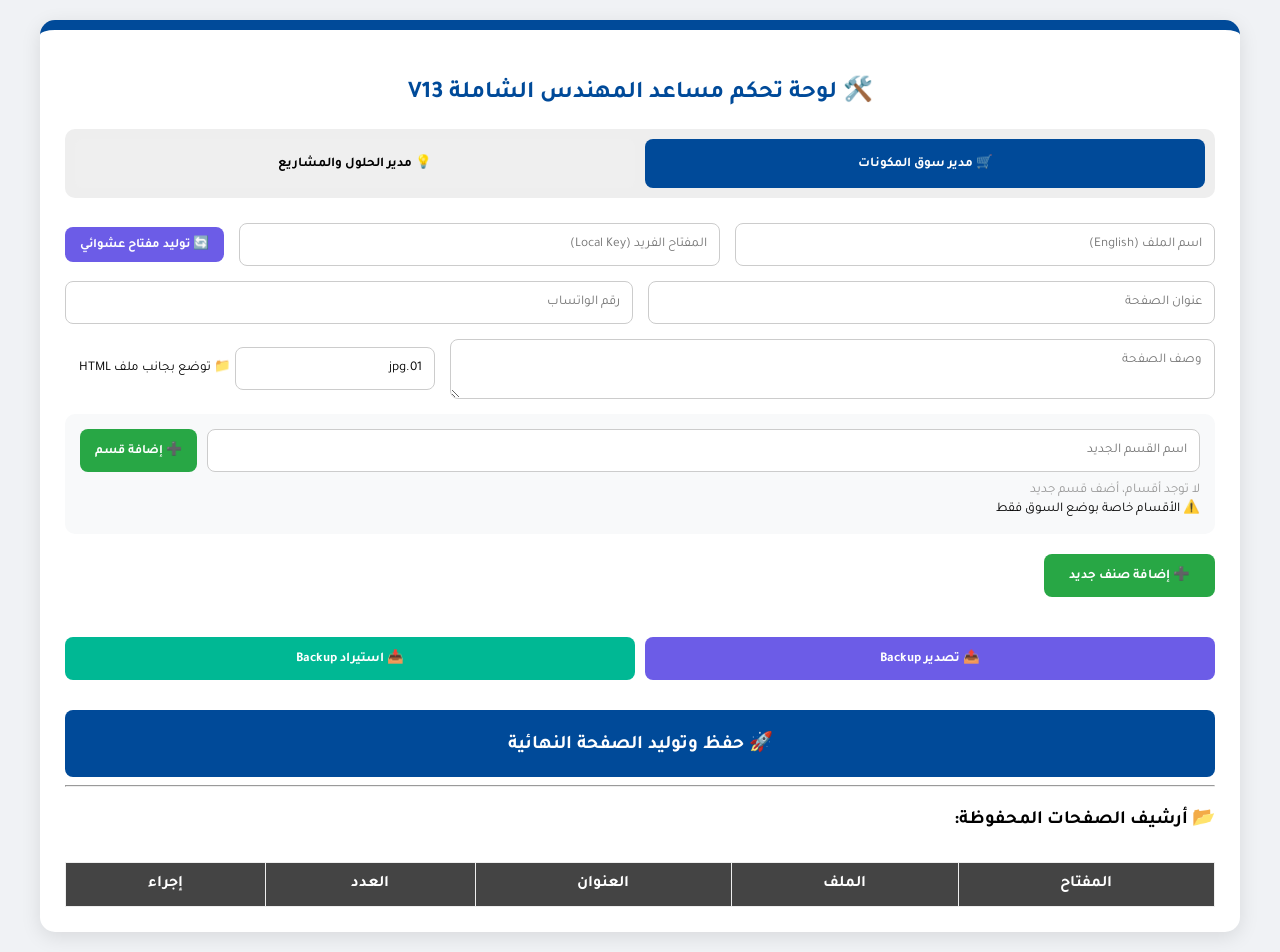
<file: المدير الشامل الصيني ١.html>
<!DOCTYPE html>
<html lang="ar" dir="rtl">
<head>
    <meta charset="UTF-8">
    <meta name="viewport" content="width=device-width, initial-scale=1.0">
    <title>المدير الشامل V13 - مساعد المهندس</title>
    <link href="https://fonts.googleapis.com/css2?family=Tajawal:wght@400;700&display=swap" rel="stylesheet">
    <style>
        :root { --p: #004a99; --s: #28a745; --d: #d63031; --a: #f39c12; --g: #6c5ce7; }
        * { box-sizing: border-box; }
        body { font-family: 'Tajawal', sans-serif; background: #f0f2f5; padding: 20px; margin: 0; }
        .admin-box { background: white; max-width: 1200px; margin: 0 auto; padding: 25px; border-radius: 15px; box-shadow: 0 5px 20px rgba(0,0,0,0.1); border-top: 10px solid var(--p); }
        .mode-selector { display: flex; gap: 10px; margin-bottom: 25px; background: #eee; padding: 10px; border-radius: 10px; }
        .mode-btn { flex: 1; padding: 15px; border: none; border-radius: 8px; cursor: pointer; font-weight: bold; font-family: 'Tajawal'; transition: 0.3s; }
        .mode-btn.active { background: var(--p); color: white; }
        .form-row { display: flex; flex-wrap: wrap; gap: 15px; margin-bottom: 15px; align-items: center; }
        input, select, textarea { flex: 1; min-width: 200px; padding: 12px; border: 1px solid #ccc; border-radius: 8px; font-family: 'Tajawal'; box-sizing: border-box; }
        .product-card { background: #fff; padding: 20px; border: 1px solid #ddd; border-radius: 12px; margin-bottom: 15px; position: relative; border-right: 6px solid var(--a); }
        .btn { border: none; padding: 12px 25px; border-radius: 8px; cursor: pointer; font-weight: bold; color: white; transition: 0.3s; font-family: 'Tajawal'; }
        .btn-add { background: var(--s); margin-bottom: 20px; }
        .btn-main { background: var(--p); width: 100%; padding: 20px; font-size: 1.2rem; margin-top: 10px;}
        .btn-small { background: var(--g); padding: 8px 15px; font-size: 0.8rem; }
        .btn-browse { background: var(--a); padding: 8px 15px; font-size: 0.8rem; }
        .mgmt-table { width: 100%; border-collapse: collapse; margin-top: 30px; background: white; }
        .mgmt-table th, .mgmt-table td { padding: 12px; border: 1px solid #eee; text-align: center; }
        .mgmt-table th { background: #444; color: white; }
        .remove-field { position:absolute; left:10px; top:10px; color:red; border:none; background:#fee; cursor:pointer; padding:5px 10px; border-radius:5px; }
        .desc-long { width: 100%; }
        .cats-area { background: #f8f9fa; padding: 15px; border-radius: 10px; margin-bottom: 20px; }
        .cat-tag { display: inline-block; background: var(--p); color: white; padding: 5px 12px; border-radius: 20px; margin: 3px; }
        .cat-remove { background: red; border: none; color: white; border-radius: 50%; width: 20px; height: 20px; cursor: pointer; margin-right: 8px; }
        .img-row { display: flex; gap: 10px; align-items: center; flex-wrap: wrap; }
        .img-row input { flex: 2; }
        .img-row button { flex: 0 0 auto; }
    </style>
</head>
<body>

<div class="admin-box">
    <h2 style="text-align:center; color:var(--p)">🛠️ لوحة تحكم مساعد المهندس الشاملة V13</h2>
    
    <div class="mode-selector">
        <button id="btn-market" class="mode-btn active" onclick="switchMode('MARKET')">🛒 مدير سوق المكونات</button>
        <button id="btn-solutions" class="mode-btn" onclick="switchMode('SOLUTIONS')">💡 مدير الحلول والمشاريع</button>
    </div>

    <div id="editor-zone">
        <div class="form-row">
            <input type="text" id="pageFileName" placeholder="اسم الملف (English)" style="flex:2">
            <input type="text" id="localKey" placeholder="المفتاح الفريد (Local Key)" style="flex:2">
            <button class="btn btn-small" onclick="generateRandomKey()">🔄 توليد مفتاح عشوائي</button>
        </div>
        
        <div class="form-row">
            <input type="text" id="pageTitle" placeholder="عنوان الصفحة">
            <input type="text" id="whatsappNum" placeholder="رقم الواتساب">
        </div>
        
        <div class="form-row">
            <textarea id="pageDesc" rows="2" placeholder="وصف الصفحة" style="flex:2"></textarea>
            <div style="flex:1">
                <input type="text" id="heroImage" placeholder="صورة البنر (مثال: 01.jpg)" value="01.jpg">
                <small>📁 توضع بجانب ملف HTML</small>
            </div>
        </div>

        <div id="catsManager" class="cats-area">
            <div style="display:flex; gap:10px; margin-bottom:10px;">
                <input type="text" id="newCatName" placeholder="اسم القسم الجديد" style="flex:2">
                <button class="btn btn-small" style="background:var(--s)" onclick="addCategory()">➕ إضافة قسم</button>
            </div>
            <div id="catsList" style="display:flex; flex-wrap:wrap; gap:10px; margin-top:10px;"></div>
            <small>⚠️ الأقسام خاصة بوضع السوق فقط</small>
        </div>

        <button class="btn btn-add" onclick="addField()">➕ إضافة صنف جديد</button>
        <div id="itemsList"></div>

        <div style="display:flex; gap:10px; margin: 20px 0;">
            <button class="btn" style="background:#6c5ce7; flex:1" onclick="exportBackup()">📤 تصدير Backup</button>
            <button class="btn" style="background:#00b894; flex:1" onclick="document.getElementById('fileIn').click()">📥 استيراد Backup</button>
            <input type="file" id="fileIn" style="display:none" onchange="importBackup(this)">
        </div>

        <button class="btn btn-main" onclick="saveAndGenerate()">🚀 حفظ وتوليد الصفحة النهائية</button>
    </div>

    <hr>
    <h3>📂 أرشيف الصفحات المحفوظة:</h3>
    <table class="mgmt-table">
        <thead><tr><th>المفتاح</th><th>الملف</th><th>العنوان</th><th>العدد</th><th>إجراء</th></tr></thead>
        <tbody id="mgmtBody"></tbody>
    </table>
</div>

<script>
    let currentMode = 'MARKET';
    let categories = [];
    
    window.onload = function() { updateTable(); renderCatsList(); };
    
    function switchMode(mode) {
        currentMode = mode;
        document.querySelectorAll('.mode-btn').forEach(b => b.classList.remove('active'));
        document.getElementById(mode === 'MARKET' ? 'btn-market' : 'btn-solutions').classList.add('active');
        document.getElementById('itemsList').innerHTML = '';
        document.getElementById('catsManager').style.display = mode === 'MARKET' ? 'block' : 'none';
        updateTable();
    }
    
    function generateRandomKey() {
        const random = Math.random().toString(36).substring(2, 10) + '_' + Date.now().toString(36);
        document.getElementById('localKey').value = random;
    }
    
    function addCategory() {
        const name = document.getElementById('newCatName').value.trim();
        if(!name) return alert("اكتب اسم القسم!");
        if(categories.includes(name)) return alert("القسم موجود بالفعل!");
        categories.push(name);
        renderCatsList();
        document.getElementById('newCatName').value = '';
    }
    
    function removeCategory(idx) {
        categories.splice(idx, 1);
        renderCatsList();
        document.querySelectorAll('.i-cat').forEach(select => {
            const currentVal = select.value;
            select.innerHTML = '<option value="">-- بدون قسم --</option>' + categories.map(c => `<option value="${c}">${c}</option>`).join('');
            if(categories.includes(currentVal)) select.value = currentVal;
            else select.value = '';
        });
    }
    
    function renderCatsList() {
        const container = document.getElementById('catsList');
        if(!container) return;
        container.innerHTML = categories.map((cat, i) => `
            <span class="cat-tag">
                ${cat}
                <button class="cat-remove" onclick="removeCategory(${i})">✕</button>
            </span>
        `).join('');
        if(categories.length === 0) container.innerHTML = '<small style="color:#999">لا توجد أقسام، أضف قسم جديد</small>';
    }
    
    function browseImages(buttonElement) {
        const productCard = buttonElement.closest('.product-card');
        const imgsInput = productCard.querySelector('.i-imgs');
        const fileInput = document.createElement('input');
        fileInput.type = 'file';
        fileInput.multiple = true;
        fileInput.accept = 'image/*';
        
        fileInput.onchange = function(e) {
            const files = Array.from(e.target.files);
            if(files.length === 0) return;
            const fileNames = files.map(file => {
                let name = file.name.split('.')[0];
                name = name.replace(/\s+/g, '_');
                return name;
            });
            const currentValue = imgsInput.value.trim();
            if(currentValue) {
                imgsInput.value = currentValue + ', ' + fileNames.join(', ');
            } else {
                imgsInput.value = fileNames.join(', ');
            }
            alert(`✅ تم اختيار ${files.length} صورة\n📝 الأسماء: ${fileNames.join(', ')}\n\n⚠️ تذكر: بعد تحميل ملف HTML، انقل الصور يدويًا إلى مجلد:\n${document.getElementById('pageFileName').value || 'اسم_الملف'}_images/`);
        };
        fileInput.click();
    }
    
    function addField(data = {title:'', price:'', desc:'', imgs:'', cat:''}) {
        const div = document.createElement('div');
        div.className = 'product-card';
        const priceInput = currentMode === 'MARKET' ? `<input type="number" class="i-price" placeholder="السعر" style="flex:1" value="${data.price}">` : '';
        const catSelect = currentMode === 'MARKET' ? `
            <select class="i-cat" style="flex:1">
                <option value="">-- بدون قسم --</option>
                ${categories.map(c => `<option value="${c}" ${data.cat === c ? 'selected' : ''}>${c}</option>`).join('')}
            </select>
        ` : '';
        div.innerHTML = `
            <div class="form-row">
                <input type="text" class="i-title" placeholder="الاسم" value="${data.title}" style="flex:2">
                ${priceInput}
                ${catSelect}
            </div>
            <textarea class="i-desc desc-long" rows="3" placeholder="الشرح (يمكنك كتابة نص طويل)...">${data.desc || ''}</textarea>
            <div class="img-row">
                <input type="text" class="i-imgs" placeholder="أسماء الصور (مثال: main, photo1)" value="${data.imgs || ''}">
                <button type="button" class="btn btn-browse" onclick="browseImages(this)">🖼️ اختيار صور</button>
            </div>
            <button class="remove-field" onclick="this.parentElement.remove()">حذف X</button>
        `;
        document.getElementById('itemsList').appendChild(div);
    }
    
    function saveAndGenerate() {
        const fileName = document.getElementById('pageFileName').value.trim();
        const localKey = document.getElementById('localKey').value.trim();
        if(!fileName) return alert("اكتب اسم الملف أولاً!");
        if(!localKey) return alert("اكتب مفتاح فريد (Local Key) أو اضغط على توليد عشوائي!");
        if(!/^[a-zA-Z0-9_-]+$/.test(fileName)) return alert("اسم الملف يجب أن يحتوي على أحرف إنجليزية وأرقام فقط!");
        
        const data = {
            mode: currentMode,
            title: document.getElementById('pageTitle').value,
            desc: document.getElementById('pageDesc').value,
            whatsapp: document.getElementById('whatsappNum').value,
            heroImage: document.getElementById('heroImage').value || '01.jpg',
            fileName: fileName,
            localKey: localKey,
            categories: categories,
            items: Array.from(document.querySelectorAll('.product-card')).map(e => ({
                title: e.querySelector('.i-title').value,
                price: e.querySelector('.i-price')?.value || '',
                desc: e.querySelector('.i-desc').value,
                imgs: e.querySelector('.i-imgs').value,
                cat: e.querySelector('.i-cat')?.value || ''
            }))
        };
        
        const storageKey = `ENG_${currentMode}_${localKey}`;
        localStorage.setItem(storageKey, JSON.stringify(data));
        updateTable();
        generateHTML(fileName, data, currentMode);
    }
    
    function updateTable() {
        const tbody = document.getElementById('mgmtBody');
        tbody.innerHTML = '';
        for (let i = 0; i < localStorage.length; i++) {
            const key = localStorage.key(i);
            if(key.startsWith('ENG_')) {
                try {
                    const data = JSON.parse(localStorage.getItem(key));
                    const parts = key.split('_');
                    const localKey = parts[2];
                    tbody.innerHTML += `<tr>
                        <td><small>${localKey}</small></td>
                        <td>${data.fileName || '--'}</td>
                        <td>${data.title || 'بدون عنوان'}</td>
                        <td>${data.items?.length || 0}</td>
                        <td>
                            <button onclick="loadPage('${key}')">📂 تحميل</button>
                            <button onclick="deletePage('${key}')" style="color:red">🗑️ حذف</button>
                        </td>
                    </tr>`;
                } catch(e) {}
            }
        }
    }
    
    function loadPage(key) {
        const data = JSON.parse(localStorage.getItem(key));
        const parts = key.split('_');
        const mode = parts[1];
        const localKey = parts[2];
        
        switchMode(mode);
        categories = data.categories || [];
        renderCatsList();
        
        document.getElementById('localKey').value = localKey;
        document.getElementById('pageFileName').value = data.fileName || '';
        document.getElementById('pageTitle').value = data.title || '';
        document.getElementById('pageDesc').value = data.desc || '';
        document.getElementById('whatsappNum').value = data.whatsapp || '';
        document.getElementById('heroImage').value = data.heroImage || '01.jpg';
        
        document.getElementById('itemsList').innerHTML = '';
        if(data.items) data.items.forEach(item => addField(item));
        window.scrollTo(0,0);
    }
    
    function deletePage(key) { if(confirm("حذف الصفحة نهائياً؟")) { localStorage.removeItem(key); updateTable(); } }
    
    function generateHTML(fileName, data, mode) {
        const cartKey = `cart_${data.localKey}`;
        
        const fuzzySearchCode = `
            function normalizeText(str) {
                return str.toLowerCase().replace(/[اتن]/g, function(m) {
                    const map = { 'ا': 'ا', 'ت': 'ت', 'ن': 'ن', 'ة': 'ه', 'ى': 'ي' };
                    return map[m] || m;
                }).replace(/[^\\u0621-\\u064A\\s]/g, '');
            }
            
            function getSimilarityScore(text1, text2) {
                const str1 = normalizeText(text1);
                const str2 = normalizeText(text2);
                if(str1 === str2) return 100;
                if(str1.includes(str2) || str2.includes(str1)) return 80;
                let matches = 0;
                for(let i = 0; i < Math.min(str1.length, str2.length); i++) {
                    if(str1[i] === str2[i]) matches++;
                }
                return (matches / Math.max(str1.length, str2.length)) * 100;
            }
            
            function filterItems() {
                const searchTerm = document.getElementById('searchInput').value.trim();
                const searchResult = document.getElementById('searchResult');
                const items = document.querySelectorAll('.product-item');
                let visibleCount = 0;
                const minScore = 40;
                
                items.forEach(item => {
                    const title = item.getAttribute('data-title') || '';
                    const desc = item.getAttribute('data-desc') || '';
                    let score = 0;
                    if(searchTerm === '') {
                        score = 100;
                    } else {
                        score = Math.max(getSimilarityScore(title, searchTerm), getSimilarityScore(desc, searchTerm));
                        for(let i = 0; i < searchTerm.length; i++) {
                            for(let j = 1; j <= searchTerm.length - i; j++) {
                                const subTerm = searchTerm.substr(i, j);
                                if(subTerm.length >= 2) {
                                    score = Math.max(score, getSimilarityScore(title, subTerm));
                                    score = Math.max(score, getSimilarityScore(desc, subTerm));
                                }
                            }
                        }
                    }
                    if(score >= minScore || searchTerm === '') {
                        item.style.display = '';
                        visibleCount++;
                        if(searchTerm !== '' && title.toLowerCase().includes(searchTerm.toLowerCase())) {
                            const titleElem = item.querySelector('.product-title');
                            if(titleElem) {
                                const regex = new RegExp(\`(\${searchTerm})\`, 'gi');
                                titleElem.innerHTML = titleElem.innerText.replace(regex, '<mark>$1</mark>');
                            }
                        }
                    } else {
                        item.style.display = 'none';
                    }
                });
                if(searchResult) {
                    searchResult.innerHTML = visibleCount === 0 ? '😞 لا توجد نتائج مطابقة' : \`🔍 \${visibleCount} نتيجة\`;
                }
            }
            
            function initSearch() {
                const searchInput = document.getElementById('searchInput');
                if(searchInput) {
                    searchInput.addEventListener('input', filterItems);
                    filterItems();
                }
            }
            document.addEventListener('DOMContentLoaded', initSearch);
        `;
        
        const cartCode = `
            let cart = {};
            const CART_STORAGE_KEY = '${cartKey}';
            
            function loadCartFromStorage() {
                const savedCart = localStorage.getItem(CART_STORAGE_KEY);
                if(savedCart) {
                    cart = JSON.parse(savedCart);
                    for(let key in cart) {
                        const btn = document.getElementById('btn-'+key);
                        if(btn) {
                            btn.innerText = "إلغاء الصنف";
                            btn.style.background = "#d63031";
                        }
                        const qtyInput = document.getElementById('qty-'+key);
                        if(qtyInput && cart[key].qty) {
                            qtyInput.value = cart[key].qty;
                        }
                    }
                    updateUI();
                }
            }
            
            function saveCartToStorage() {
                localStorage.setItem(CART_STORAGE_KEY, JSON.stringify(cart));
            }
            
            function updateQty(i, d) {
                let input = document.getElementById('qty-'+i);
                if(input) {
                    let val = parseInt(input.value) + d;
                    if(val >= 1) { 
                        input.value = val; 
                        if(cart[i]) { 
                            cart[i].qty = val; 
                            saveCartToStorage();
                            updateUI(); 
                        } 
                    }
                }
            }
            
            function toggleCart(i, title, price) {
                let btn = document.getElementById('btn-'+i);
                let qtyInput = document.getElementById('qty-'+i);
                if(cart[i]) {
                    delete cart[i];
                    btn.innerText = "إضافة للسلة";
                    btn.style.background = "#004a99";
                } else {
                    cart[i] = { title: title, price: price, qty: parseInt(qtyInput.value) };
                    btn.innerText = "إلغاء الصنف";
                    btn.style.background = "#d63031";
                }
                saveCartToStorage();
                updateUI();
            }
            
            function updateUI() {
                let totalItems = Object.keys(cart).length;
                let totalPrice = 0;
                for(let key in cart) totalPrice += cart[key].price * cart[key].qty;
                document.getElementById('cq').innerText = totalItems;
                document.getElementById('ct').innerText = totalPrice.toLocaleString();
            }
            
            function clearCart() {
                if(confirm("⚠️ تفريغ السلة؟")) {
                    cart = {};
                    saveCartToStorage();
                    document.querySelectorAll('.btn-add-cart').forEach(btn => {
                        btn.innerText = "إضافة للسلة";
                        btn.style.background = "#004a99";
                    });
                    updateUI();
                }
            }
            
            function sendWA() {
                if(Object.keys(cart).length === 0) return alert("🛒 السلة فارغة!");
                let message = "📦 طلب شراء جديد:\\n\\n";
                for(let key in cart) message += "• " + cart[key].title + " (" + cart[key].qty + ") = " + (cart[key].price * cart[key].qty).toLocaleString() + " ج.م\\n";
                let total = 0; for(let key in cart) total += cart[key].price * cart[key].qty;
                message += "\\n💰 الإجمالي: " + total.toLocaleString() + " ج.م";
                window.open("https://wa.me/${data.whatsapp}?text=" + encodeURIComponent(message));
            }
            
            document.addEventListener('DOMContentLoaded', loadCartFromStorage);
        `;
        
        let groupedItems = {};
        if(mode === 'MARKET' && data.categories && data.categories.length > 0) {
            data.categories.forEach(cat => { groupedItems[cat] = []; });
            groupedItems[''] = [];
            data.items.forEach(item => {
                const cat = item.cat || '';
                if(groupedItems[cat]) groupedItems[cat].push(item);
                else groupedItems[''].push(item);
            });
        } else {
            groupedItems['all'] = data.items;
        }
        
        let itemsHTML = '';
        
        if(mode === 'MARKET' && data.categories && data.categories.length > 0) {
            for(let cat of data.categories) {
                if(groupedItems[cat] && groupedItems[cat].length > 0) {
                    itemsHTML += `<div class="category-section"><h2 class="cat-title">📁 ${cat}</h2><div class="grid">`;
                    itemsHTML += groupedItems[cat].map((item, idx) => renderProductCard(item, idx, fileName, mode, data)).join('');
                    itemsHTML += `</div></div>`;
                }
            }
            if(groupedItems[''] && groupedItems[''].length > 0) {
                itemsHTML += `<div class="category-section"><h2 class="cat-title">📦 أخرى</h2><div class="grid">`;
                itemsHTML += groupedItems[''].map((item, idx) => renderProductCard(item, idx, fileName, mode, data)).join('');
                itemsHTML += `</div></div>`;
            }
        } else {
            itemsHTML = `<div class="grid">${data.items.map((item, idx) => renderProductCard(item, idx, fileName, mode, data)).join('')}</div>`;
        }
        
        const finalPage = `<!DOCTYPE html>
        <html lang="ar" dir="rtl">
        <head>
            <meta charset="UTF-8">
            <meta name="viewport" content="width=device-width, initial-scale=1.0">
            <title>${data.title}</title>
            <link href="https://fonts.googleapis.com/css2?family=Tajawal:wght@400;700&display=swap" rel="stylesheet">
            <style>
                :root { --p: #004a99; --wa: #25D366; --d: #d63031; }
                * { margin: 0; padding: 0; box-sizing: border-box; }
                body { font-family: 'Tajawal', sans-serif; background: #f4f7f6; padding-bottom: 120px; }
                .hero { position: relative; text-align: center; padding: 80px 20px; background: linear-gradient(135deg, #003366, #001a33); color: #fff; overflow: hidden; }
                .hero-bg { position: absolute; top: 0; left: 0; width: 100%; height: 100%; object-fit: cover; opacity: 0.3; }
                .hero-content { position: relative; z-index: 2; }
                .hero h1 { font-size: 2rem; margin-bottom: 10px; }
                header { background: #fff; padding: 15px 20px; display: flex; justify-content: space-between; align-items: center; box-shadow: 0 2px 10px rgba(0,0,0,0.1); position: sticky; top: 0; z-index: 100; }
                .search-section { background: white; padding: 15px 5%; box-shadow: 0 2px 5px rgba(0,0,0,0.05); }
                .search-box { display: flex; gap: 10px; max-width: 500px; margin: 0 auto; position: relative; }
                .search-box input { flex: 1; padding: 12px 20px; border: 2px solid #ddd; border-radius: 50px; font-size: 1rem; font-family: 'Tajawal'; transition: 0.3s; }
                .search-box input:focus { border-color: var(--p); outline: none; }
                .search-result { text-align: center; margin-top: 10px; color: #666; font-size: 0.9rem; }
                mark { background: #ffeb3b; padding: 0 3px; border-radius: 3px; color: #333; }
                .category-section { margin-bottom: 40px; }
                .cat-title { font-size: 1.6rem; padding: 0 5%; margin-bottom: 20px; color: var(--p); border-right: 5px solid var(--p); padding-right: 15px; }
                .grid { display: grid; grid-template-columns: repeat(auto-fill, minmax(300px, 1fr)); gap: 25px; padding: 0 5%; max-width: 1400px; margin: 0 auto; }
                .card { background: #fff; border-radius: 20px; overflow: hidden; box-shadow: 0 10px 20px rgba(0,0,0,0.05); display: flex; flex-direction: column; transition: transform 0.2s; border-top: 5px solid var(--p); }
                .card:hover { transform: translateY(-5px); }
                .gallery { display: flex; overflow-x: auto; height: 220px; scrollbar-width: thin; background: #f8f9fa; gap: 2px; }
                .gallery img { height: 100%; width: auto; min-width: 100%; object-fit: cover; cursor: pointer; }
                .no-img { display: flex; align-items: center; justify-content: center; width: 100%; color: #999; }
                .info { padding: 20px; flex-grow: 1; display: flex; flex-direction: column; gap: 10px; }
                .price { color: var(--p); font-weight: bold; font-size: 1.4rem; }
                .desc-text { color: #555; font-size: 0.9rem; line-height: 1.5; }
                .desc-text.short { display: -webkit-box; -webkit-line-clamp: 2; -webkit-box-orient: vertical; overflow: hidden; }
                .more { color: var(--p); cursor: pointer; font-weight: bold; font-size: 0.8rem; }
                .floating-bar { position: fixed; bottom: 20px; left: 50%; transform: translateX(-50%); width: 90%; max-width: 500px; display: ${mode === 'MARKET' ? 'flex' : 'none'}; gap: 10px; z-index: 1000; }
                .cart-btn { flex: 1; background: var(--p); color: #fff; padding: 15px 20px; border-radius: 50px; display: flex; justify-content: space-between; align-items: center; cursor: pointer; box-shadow: 0 8px 25px rgba(0,0,0,0.15); border: none; font-family: 'Tajawal'; }
                .clear-btn { background: var(--d); color: #fff; width: 50px; height: 50px; border-radius: 50%; display: flex; align-items: center; justify-content: center; cursor: pointer; border: none; font-size: 1.4rem; }
                #zM { display: none; position: fixed; top: 0; left: 0; width: 100%; height: 100%; background: rgba(0,0,0,0.9); z-index: 10000; justify-content: center; align-items: center; cursor: pointer; }
                @media (max-width: 768px) { .grid { padding: 20px; } .hero h1 { font-size: 1.4rem; } }
            </style>
        </head>
        <body>
            <header>
                <div onclick="history.back()" style="cursor:pointer;">🏠 الرئيسية</div>
                <div style="font-weight:bold;">مساعد المهندس</div>
                <a href="https://wa.me/${data.whatsapp}" style="color:var(--wa);text-decoration:none;font-weight:bold" target="_blank">واتساب</a>
            </header>
            <section class="hero">
                <img src="${data.heroImage || '01.jpg'}" class="hero-bg" onerror="this.style.display='none'">
                <div class="hero-content">
                    <h1>${data.title}</h1>
                    <p>${data.desc}</p>
                </div>
            </section>
            <div class="search-section">
                <div class="search-box">
                    <input type="text" id="searchInput" placeholder="🔍 ابحث عن منتج... (مثل: كهرباء, سباكة, دهانات)">
                </div>
                <div id="searchResult" class="search-result"></div>
            </div>
            <main>
                ${itemsHTML}
            </main>
            <div class="floating-bar">
                <div class="cart-btn" onclick="sendWA()">
                    <span><b id="cq">0</b> أصناف | <b id="ct">0</b> ج.م</span>
                    <b>طلب 💬</b>
                </div>
                <button class="clear-btn" onclick="clearCart()">🗑️</button>
            </div>
            <div id="zM" onclick="this.style.display='none'">
                <img id="zi" style="max-width:90%; max-height:90%; border-radius:10px;">
            </div>
            <script>
                ${fuzzySearchCode}
                ${cartCode}
                
                function toggleTxt(idx) {
    const p = document.getElementById('txt-'+idx);
    if(p) {
        const isShort = p.classList.contains('short');
        if(isShort) {
            // التبديل إلى النص الكامل
            const fullText = p.getAttribute('data-full');
            if(fullText) p.innerText = fullText;
            p.classList.remove('short');
            p.nextElementSibling.innerText = "أقل";
        } else {
            // التبديل إلى النص المختصر
            const shortText = p.getAttribute('data-short');
            if(shortText) p.innerText = shortText;
            p.classList.add('short');
            p.nextElementSibling.innerText = "المزيد...";
        }
    }
}
                function openZoom(src) { document.getElementById('zi').src = src; document.getElementById('zM').style.display = 'flex'; }
            <\/script>
        </body>
        </html>`;
        
        function renderProductCard(item, idx, fName, m, d) {
    const imgsHtml = item.imgs ? `<div class="gallery">${item.imgs.split(',').map(img => `<img src="${fName}_images/${img.trim()}.jpg" alt="${item.title}" onclick="openZoom(this.src)" onerror="this.src='https://placehold.co/600x400?text=Missing'">`).join('')}</div>` : '<div class="gallery"><div class="no-img">🚫 لا توجد صور</div></div>';
    
    const fullDesc = item.desc || '';
    const shortDescText = fullDesc.length > 100 ? fullDesc.substring(0, 100) + '...' : fullDesc;
    const isLong = fullDesc.length > 100;
    
    const descHtml = isLong ? 
        `<p class="desc-text short" id="txt-${idx}" data-full="${fullDesc.replace(/"/g, '&quot;')}" data-short="${shortDescText.replace(/"/g, '&quot;')}">${shortDescText}</p>
         <span class="more" onclick="toggleTxt(${idx})">المزيد...</span>` : 
        `<p class="desc-text">${fullDesc}</p>`;
    
    const action = m === 'MARKET' ? 
        `<div style="display:flex;gap:5px;margin-top:auto;"><div style="display:flex;align-items:center;background:#eee;border-radius:5px;"><button onclick="updateQty(${idx},-1)" style="border:none;padding:5px 10px;cursor:pointer">-</button><input id="qty-${idx}" value="1" readonly style="width:30px;border:none;text-align:center;background:none;"><button onclick="updateQty(${idx},1)" style="border:none;padding:5px 10px;cursor:pointer">+</button></div><button class="btn-add-cart" id="btn-${idx}" onclick="toggleCart(${idx},'${item.title.replace(/'/g, "\\'")}',${item.price})" style="background:var(--p);color:#fff;border:none;padding:10px;border-radius:5px;flex-grow:1;cursor:pointer;">إضافة للسلة</button></div>` :
        `<a href="https://wa.me/${d.whatsapp}?text=استفسار عن: ${encodeURIComponent(item.title)}" style="background:var(--wa);color:#fff;text-align:center;padding:10px;border-radius:8px;text-decoration:none;font-weight:bold;margin-top:auto;">اطلب الآن 💬</a>`;
    
    return `<div class="card product-item" data-title="${item.title.replace(/"/g, '&quot;')}" data-desc="${fullDesc.replace(/"/g, '&quot;')}">
                ${imgsHtml}
                <div class="info">
                    <h3 class="product-title">${item.title}</h3>
                    ${item.price ? `<div class="price">${Number(item.price).toLocaleString()} ج.م</div>` : ''}
                    ${descHtml}
                    ${action}
                </div>
            </div>`;
}
        
        const blob = new Blob([finalPage], {type: 'text/html;charset=utf-8'});
        const link = document.createElement('a');
        link.href = URL.createObjectURL(blob);
        link.download = fileName + ".html";
        link.click();
    }
    
    function exportBackup() {
        let out = {};
        for(let i = 0; i < localStorage.length; i++) {
            let k = localStorage.key(i);
            if(k.startsWith('ENG_')) out[k] = localStorage.getItem(k);
        }
        const a = document.createElement('a');
        a.href = URL.createObjectURL(new Blob([JSON.stringify(out)], {type:'application/json'}));
        a.download = 'Backup.json';
        a.click();
    }
    
    function importBackup(inp) {
        const r = new FileReader();
        r.onload = () => {
            const d = JSON.parse(r.result);
            for(let k in d) localStorage.setItem(k, d[k]);
            updateTable();
            alert("✅ تم الاستيراد بنجاح!");
        };
        r.readAsText(inp.files[0]);
    }
</script>
</body>
</html>
</file>
